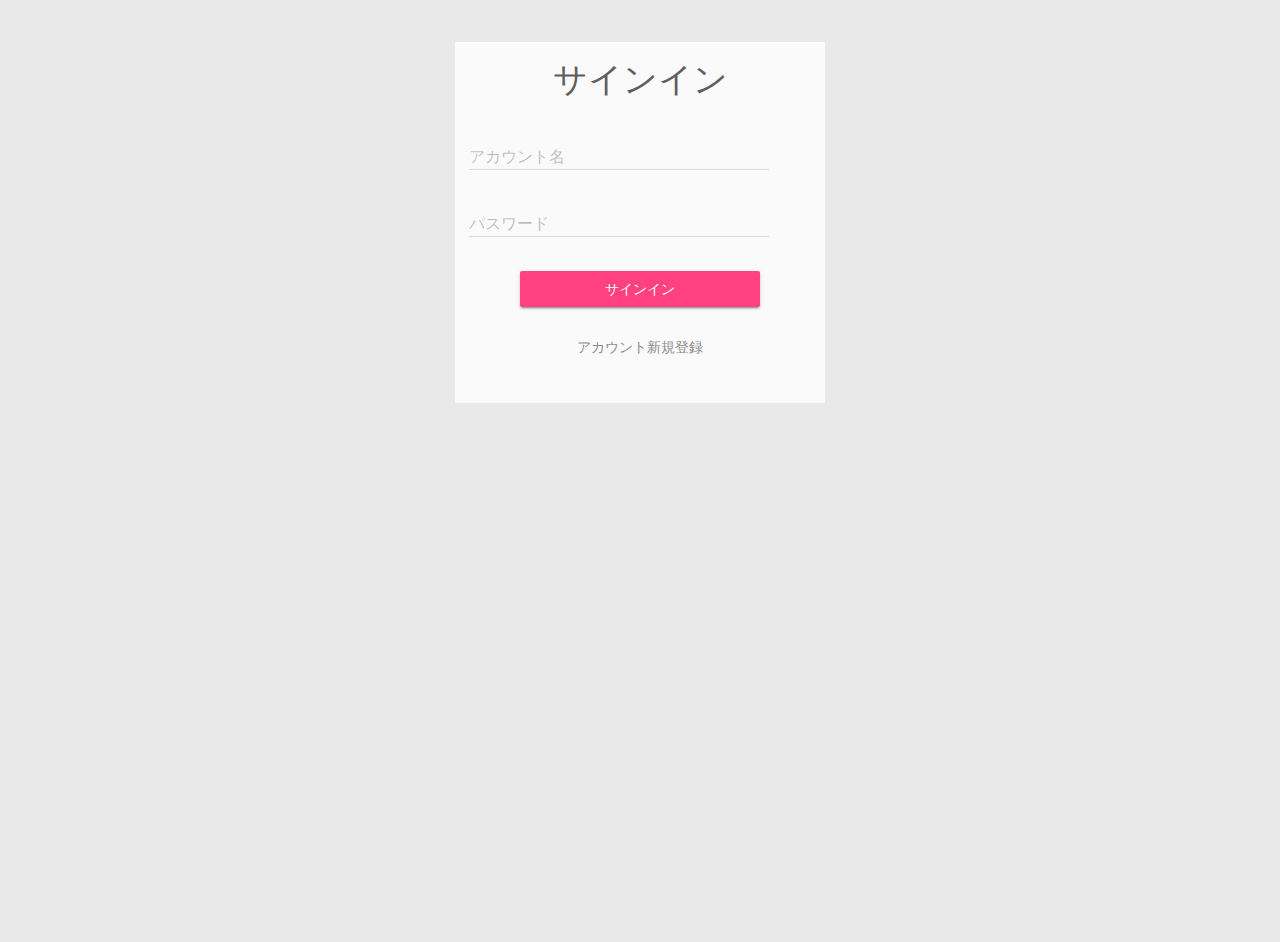
<file: public/index.html>
<!DOCTYPE html>
<html>
<head>
    <meta http-equiv="content-type" charset="utf-8">
    <title>ログイン</title>
    <meta name="viewport"
          content="width=device-width,initial-scale=1.0,minimum-scale=1.0,maximum-scale=1.0,user-scalable=no">
    <link rel="stylesheet" href="css/index.css">
    <link rel="stylesheet" href="mdl/material.min.css">
    <script src="mdl/material.min.js"></script>
    <link rel="stylesheet" href="https://fonts.googleapis.com/icon?family=Material+Icons">
    <script type="text/javascript" src="js/jquery-3.3.1.min.js"></script>
    <script src="js/index.js"></script>
</head>

<body>
<div id="test"></div>
<div class="form-wrapper">
    <h3 style="text-align: center;padding-top: 5%">サインイン</h3>
    <div class="mdl-textfield mdl-js-textfield mdl-textfield--floating-label">
        <input class="mdl-textfield__input" type="text" id="name">
        <label class="mdl-textfield__label" name="email" required="required">アカウント名</label>
    </div>
    <div class="mdl-textfield mdl-js-textfield mdl-textfield--floating-label" style="padding-bottom: 10%">
        <input class="mdl-textfield__input" type="password" id="pass">
        <label class="mdl-textfield__label" name="password" required="required">パスワード</label>
    </div>
    <div style="text-align: center;">
        <button class="mdl-button mdl-js-button mdl-button--raised mdl-button--accent" onclick="login()"
                style="width: 70%;text-align: center">
            サインイン
        </button>
    </div>
    <div class="form-footer">
        <p><a href="sign_up.html">アカウント新規登録</a></p>
    </div>
</div>
</body>
</html>
</file>
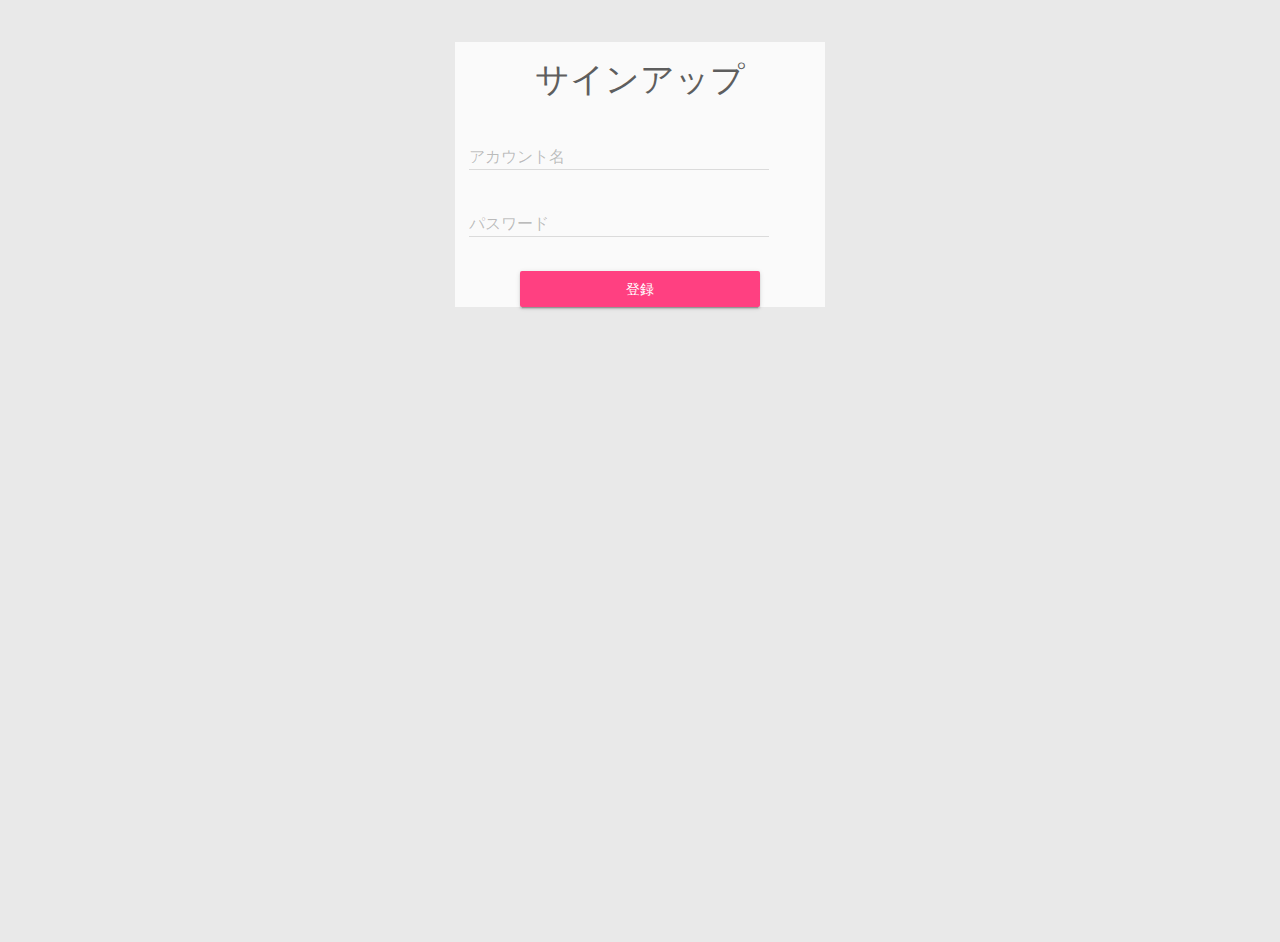
<file: public/sign_up.html>
<!DOCTYPE html>
<html>
  <head>
    <meta http-equiv="content-type" charset="utf-8">
    <title>ユーザ登録</title>
    <meta name="viewport"
          content="width=device-width,initial-scale=1.0,minimum-scale=1.0,maximum-scale=1.0,user-scalable=no">
    <link rel="stylesheet" href="css/index.css">
    <link rel="stylesheet" href="mdl/material.min.css">
    <script src="mdl/material.min.js"></script>
    <link rel="stylesheet" href="https://fonts.googleapis.com/icon?family=Material+Icons">
    <script type="text/javascript" src="js/jquery-3.3.1.min.js"></script>
    <script src="js/sign_up.js"></script>
  </head>
  <body>
    <div class="form-wrapper">
      <h3 style="text-align: center;padding-top: 5%">サインアップ</h3>
    <div class="mdl-textfield mdl-js-textfield mdl-textfield--floating-label">
        <input class="mdl-textfield__input" type="text" id="name">
        <label class="mdl-textfield__label" name="email" required="required">アカウント名</label>
    </div>
    <div class="mdl-textfield mdl-js-textfield mdl-textfield--floating-label" style="padding-bottom: 10%">
        <input class="mdl-textfield__input" type="password" id="pass">
        <label class="mdl-textfield__label" name="password" required="required">パスワード</label>
    </div>
    <div style="text-align: center;">
        <button class="mdl-button mdl-js-button mdl-button--raised mdl-button--accent" onclick="add()"
                style="width: 70%;text-align: center">
            登録
        </button>
    </div>
    </div>
  </body>
</html>
</file>
<file: public/css/index.css>
/* Fonts */
@import url(https://fonts.googleapis.com/css?family=Open+Sans:400);

/* fontawesome */
@import url(http://weloveiconfonts.com/api/?family=fontawesome);
[class*="fontawesome-"]:before {
  font-family: 'FontAwesome', sans-serif;
}

/* Simple Reset */
* { margin: 0; padding: 0; box-sizing: border-box; }

/* body */
body {
  background: #e9e9e9;
  color: #5e5e5e;
  font: 400 87.5%/1.5em 'Open Sans', sans-serif;
}

/* Form Layout */
.form-wrapper {
  background: #fafafa;
  margin: 3em auto;
  padding: 0 1em;
  max-width: 370px;
}

h1 {
  text-align: center;
  padding: 1em 0;
}

form {
  padding: 0 1.5em;
}

.form-item {
  margin-bottom: 0.75em;
  width: 100%;
}

.form-item input {
  background: #fafafa;
  border: none;
  border-bottom: 2px solid #e9e9e9;
  color: #666;
  font-family: 'Open Sans', sans-serif;
  font-size: 1em;
  height: 50px;
  transition: border-color 0.3s;
  width: 100%;
}

.form-item input:focus {
  border-bottom: 2px solid #c0c0c0;
  outline: none;
}

.button-panel {
  margin: 2em 0 0;
  width: 100%;
}

.button-panel .button {
  background: #f16272;
  border: none;
  color: #fff;
  cursor: pointer;
  height: 50px;
  font-family: 'Open Sans', sans-serif;
  font-size: 1.2em;
  letter-spacing: 0.05em;
  text-align: center;
  text-transform: uppercase;
  transition: background 0.3s ease-in-out;
  width: 100%;
}

.button:hover {
  background: #ee3e52;
}

.form-footer {
  font-size: 1em;
  padding: 2em 0;
  text-align: center;
}

.form-footer a {
  color: #8c8c8c;
  text-decoration: none;
  transition: border-color 0.3s;
}

.form-footer a:hover {
  border-bottom: 1px dotted #8c8c8c;
}
</file>
<file: public/mdl/material.min.css>
/**
 * material-design-lite - Material Design Components in CSS, JS and HTML
 * @version v1.3.0
 * @license Apache-2.0
 * @copyright 2015 Google, Inc.
 * @link https://github.com/google/material-design-lite
 */
@charset "UTF-8";html{color:rgba(0,0,0,.87)}::-moz-selection{background:#b3d4fc;text-shadow:none}::selection{background:#b3d4fc;text-shadow:none}hr{display:block;height:1px;border:0;border-top:1px solid #ccc;margin:1em 0;padding:0}audio,canvas,iframe,img,svg,video{vertical-align:middle}fieldset{border:0;margin:0;padding:0}textarea{resize:vertical}.browserupgrade{margin:.2em 0;background:#ccc;color:#000;padding:.2em 0}.hidden{display:none!important}.visuallyhidden{border:0;clip:rect(0 0 0 0);height:1px;margin:-1px;overflow:hidden;padding:0;position:absolute;width:1px}.visuallyhidden.focusable:active,.visuallyhidden.focusable:focus{clip:auto;height:auto;margin:0;overflow:visible;position:static;width:auto}.invisible{visibility:hidden}.clearfix:before,.clearfix:after{content:" ";display:table}.clearfix:after{clear:both}@media print{*,*:before,*:after,*:first-letter{background:transparent!important;color:#000!important;box-shadow:none!important}a,a:visited{text-decoration:underline}a[href]:after{content:" (" attr(href)")"}abbr[title]:after{content:" (" attr(title)")"}a[href^="#"]:after,a[href^="javascript:"]:after{content:""}pre,blockquote{border:1px solid #999;page-break-inside:avoid}thead{display:table-header-group}tr,img{page-break-inside:avoid}img{max-width:100%!important}p,h2,h3{orphans:3;widows:3}h2,h3{page-break-after:avoid}}a,.mdl-accordion,.mdl-button,.mdl-card,.mdl-checkbox,.mdl-dropdown-menu,.mdl-icon-toggle,.mdl-item,.mdl-radio,.mdl-slider,.mdl-switch,.mdl-tabs__tab{-webkit-tap-highlight-color:transparent;-webkit-tap-highlight-color:rgba(255,255,255,0)}html{width:100%;height:100%;-ms-touch-action:manipulation;touch-action:manipulation}body{width:100%;min-height:100%;margin:0}main{display:block}*[hidden]{display:none!important}html,body{font-family:"Helvetica","Arial",sans-serif;font-size:14px;font-weight:400;line-height:20px}h1,h2,h3,h4,h5,h6,p{padding:0}h1 small,h2 small,h3 small,h4 small,h5 small,h6 small{font-family:"Roboto","Helvetica","Arial",sans-serif;font-weight:400;line-height:1.35;letter-spacing:-.02em;opacity:.54;font-size:.6em}h1{font-size:56px;line-height:1.35;letter-spacing:-.02em;margin:24px 0}h1,h2{font-family:"Roboto","Helvetica","Arial",sans-serif;font-weight:400}h2{font-size:45px;line-height:48px}h2,h3{margin:24px 0}h3{font-size:34px;line-height:40px}h3,h4{font-family:"Roboto","Helvetica","Arial",sans-serif;font-weight:400}h4{font-size:24px;line-height:32px;-moz-osx-font-smoothing:grayscale;margin:24px 0 16px}h5{font-size:20px;font-weight:500;line-height:1;letter-spacing:.02em}h5,h6{font-family:"Roboto","Helvetica","Arial",sans-serif;margin:24px 0 16px}h6{font-size:16px;letter-spacing:.04em}h6,p{font-weight:400;line-height:24px}p{font-size:14px;letter-spacing:0;margin:0 0 16px}a{color:#ff4081;font-weight:500}blockquote{font-family:"Roboto","Helvetica","Arial",sans-serif;position:relative;font-size:24px;font-weight:300;font-style:italic;line-height:1.35;letter-spacing:.08em}blockquote:before{position:absolute;left:-.5em;content:'“'}blockquote:after{content:'”';margin-left:-.05em}mark{background-color:#f4ff81}dt{font-weight:700}address{font-size:12px;line-height:1;font-style:normal}address,ul,ol{font-weight:400;letter-spacing:0}ul,ol{font-size:14px;line-height:24px}.mdl-typography--display-4,.mdl-typography--display-4-color-contrast{font-family:"Roboto","Helvetica","Arial",sans-serif;font-size:112px;font-weight:300;line-height:1;letter-spacing:-.04em}.mdl-typography--display-4-color-contrast{opacity:.54}.mdl-typography--display-3,.mdl-typography--display-3-color-contrast{font-family:"Roboto","Helvetica","Arial",sans-serif;font-size:56px;font-weight:400;line-height:1.35;letter-spacing:-.02em}.mdl-typography--display-3-color-contrast{opacity:.54}.mdl-typography--display-2,.mdl-typography--display-2-color-contrast{font-family:"Roboto","Helvetica","Arial",sans-serif;font-size:45px;font-weight:400;line-height:48px}.mdl-typography--display-2-color-contrast{opacity:.54}.mdl-typography--display-1,.mdl-typography--display-1-color-contrast{font-family:"Roboto","Helvetica","Arial",sans-serif;font-size:34px;font-weight:400;line-height:40px}.mdl-typography--display-1-color-contrast{opacity:.54}.mdl-typography--headline,.mdl-typography--headline-color-contrast{font-family:"Roboto","Helvetica","Arial",sans-serif;font-size:24px;font-weight:400;line-height:32px;-moz-osx-font-smoothing:grayscale}.mdl-typography--headline-color-contrast{opacity:.87}.mdl-typography--title,.mdl-typography--title-color-contrast{font-family:"Roboto","Helvetica","Arial",sans-serif;font-size:20px;font-weight:500;line-height:1;letter-spacing:.02em}.mdl-typography--title-color-contrast{opacity:.87}.mdl-typography--subhead,.mdl-typography--subhead-color-contrast{font-family:"Roboto","Helvetica","Arial",sans-serif;font-size:16px;font-weight:400;line-height:24px;letter-spacing:.04em}.mdl-typography--subhead-color-contrast{opacity:.87}.mdl-typography--body-2,.mdl-typography--body-2-color-contrast{font-size:14px;font-weight:700;line-height:24px;letter-spacing:0}.mdl-typography--body-2-color-contrast{opacity:.87}.mdl-typography--body-1,.mdl-typography--body-1-color-contrast{font-size:14px;font-weight:400;line-height:24px;letter-spacing:0}.mdl-typography--body-1-color-contrast{opacity:.87}.mdl-typography--body-2-force-preferred-font,.mdl-typography--body-2-force-preferred-font-color-contrast{font-family:"Roboto","Helvetica","Arial",sans-serif;font-size:14px;font-weight:500;line-height:24px;letter-spacing:0}.mdl-typography--body-2-force-preferred-font-color-contrast{opacity:.87}.mdl-typography--body-1-force-preferred-font,.mdl-typography--body-1-force-preferred-font-color-contrast{font-family:"Roboto","Helvetica","Arial",sans-serif;font-size:14px;font-weight:400;line-height:24px;letter-spacing:0}.mdl-typography--body-1-force-preferred-font-color-contrast{opacity:.87}.mdl-typography--caption,.mdl-typography--caption-force-preferred-font{font-size:12px;font-weight:400;line-height:1;letter-spacing:0}.mdl-typography--caption-force-preferred-font{font-family:"Roboto","Helvetica","Arial",sans-serif}.mdl-typography--caption-color-contrast,.mdl-typography--caption-force-preferred-font-color-contrast{font-size:12px;font-weight:400;line-height:1;letter-spacing:0;opacity:.54}.mdl-typography--caption-force-preferred-font-color-contrast,.mdl-typography--menu{font-family:"Roboto","Helvetica","Arial",sans-serif}.mdl-typography--menu{font-size:14px;font-weight:500;line-height:1;letter-spacing:0}.mdl-typography--menu-color-contrast{opacity:.87}.mdl-typography--menu-color-contrast,.mdl-typography--button,.mdl-typography--button-color-contrast{font-family:"Roboto","Helvetica","Arial",sans-serif;font-size:14px;font-weight:500;line-height:1;letter-spacing:0}.mdl-typography--button,.mdl-typography--button-color-contrast{text-transform:uppercase}.mdl-typography--button-color-contrast{opacity:.87}.mdl-typography--text-left{text-align:left}.mdl-typography--text-right{text-align:right}.mdl-typography--text-center{text-align:center}.mdl-typography--text-justify{text-align:justify}.mdl-typography--text-nowrap{white-space:nowrap}.mdl-typography--text-lowercase{text-transform:lowercase}.mdl-typography--text-uppercase{text-transform:uppercase}.mdl-typography--text-capitalize{text-transform:capitalize}.mdl-typography--font-thin{font-weight:200!important}.mdl-typography--font-light{font-weight:300!important}.mdl-typography--font-regular{font-weight:400!important}.mdl-typography--font-medium{font-weight:500!important}.mdl-typography--font-bold{font-weight:700!important}.mdl-typography--font-black{font-weight:900!important}.material-icons{font-family:'Material Icons';font-weight:400;font-style:normal;font-size:24px;line-height:1;letter-spacing:normal;text-transform:none;display:inline-block;word-wrap:normal;-moz-font-feature-settings:'liga';font-feature-settings:'liga';-webkit-font-feature-settings:'liga';-webkit-font-smoothing:antialiased}.mdl-color-text--red{color:#f44336 !important}.mdl-color--red{background-color:#f44336 !important}.mdl-color-text--red-50{color:#ffebee !important}.mdl-color--red-50{background-color:#ffebee !important}.mdl-color-text--red-100{color:#ffcdd2 !important}.mdl-color--red-100{background-color:#ffcdd2 !important}.mdl-color-text--red-200{color:#ef9a9a !important}.mdl-color--red-200{background-color:#ef9a9a !important}.mdl-color-text--red-300{color:#e57373 !important}.mdl-color--red-300{background-color:#e57373 !important}.mdl-color-text--red-400{color:#ef5350 !important}.mdl-color--red-400{background-color:#ef5350 !important}.mdl-color-text--red-500{color:#f44336 !important}.mdl-color--red-500{background-color:#f44336 !important}.mdl-color-text--red-600{color:#e53935 !important}.mdl-color--red-600{background-color:#e53935 !important}.mdl-color-text--red-700{color:#d32f2f !important}.mdl-color--red-700{background-color:#d32f2f !important}.mdl-color-text--red-800{color:#c62828 !important}.mdl-color--red-800{background-color:#c62828 !important}.mdl-color-text--red-900{color:#b71c1c !important}.mdl-color--red-900{background-color:#b71c1c !important}.mdl-color-text--red-A100{color:#ff8a80 !important}.mdl-color--red-A100{background-color:#ff8a80 !important}.mdl-color-text--red-A200{color:#ff5252 !important}.mdl-color--red-A200{background-color:#ff5252 !important}.mdl-color-text--red-A400{color:#ff1744 !important}.mdl-color--red-A400{background-color:#ff1744 !important}.mdl-color-text--red-A700{color:#d50000 !important}.mdl-color--red-A700{background-color:#d50000 !important}.mdl-color-text--pink{color:#e91e63 !important}.mdl-color--pink{background-color:#e91e63 !important}.mdl-color-text--pink-50{color:#fce4ec !important}.mdl-color--pink-50{background-color:#fce4ec !important}.mdl-color-text--pink-100{color:#f8bbd0 !important}.mdl-color--pink-100{background-color:#f8bbd0 !important}.mdl-color-text--pink-200{color:#f48fb1 !important}.mdl-color--pink-200{background-color:#f48fb1 !important}.mdl-color-text--pink-300{color:#f06292 !important}.mdl-color--pink-300{background-color:#f06292 !important}.mdl-color-text--pink-400{color:#ec407a !important}.mdl-color--pink-400{background-color:#ec407a !important}.mdl-color-text--pink-500{color:#e91e63 !important}.mdl-color--pink-500{background-color:#e91e63 !important}.mdl-color-text--pink-600{color:#d81b60 !important}.mdl-color--pink-600{background-color:#d81b60 !important}.mdl-color-text--pink-700{color:#c2185b !important}.mdl-color--pink-700{background-color:#c2185b !important}.mdl-color-text--pink-800{color:#ad1457 !important}.mdl-color--pink-800{background-color:#ad1457 !important}.mdl-color-text--pink-900{color:#880e4f !important}.mdl-color--pink-900{background-color:#880e4f !important}.mdl-color-text--pink-A100{color:#ff80ab !important}.mdl-color--pink-A100{background-color:#ff80ab !important}.mdl-color-text--pink-A200{color:#ff4081 !important}.mdl-color--pink-A200{background-color:#ff4081 !important}.mdl-color-text--pink-A400{color:#f50057 !important}.mdl-color--pink-A400{background-color:#f50057 !important}.mdl-color-text--pink-A700{color:#c51162 !important}.mdl-color--pink-A700{background-color:#c51162 !important}.mdl-color-text--purple{color:#9c27b0 !important}.mdl-color--purple{background-color:#9c27b0 !important}.mdl-color-text--purple-50{color:#f3e5f5 !important}.mdl-color--purple-50{background-color:#f3e5f5 !important}.mdl-color-text--purple-100{color:#e1bee7 !important}.mdl-color--purple-100{background-color:#e1bee7 !important}.mdl-color-text--purple-200{color:#ce93d8 !important}.mdl-color--purple-200{background-color:#ce93d8 !important}.mdl-color-text--purple-300{color:#ba68c8 !important}.mdl-color--purple-300{background-color:#ba68c8 !important}.mdl-color-text--purple-400{color:#ab47bc !important}.mdl-color--purple-400{background-color:#ab47bc !important}.mdl-color-text--purple-500{color:#9c27b0 !important}.mdl-color--purple-500{background-color:#9c27b0 !important}.mdl-color-text--purple-600{color:#8e24aa !important}.mdl-color--purple-600{background-color:#8e24aa !important}.mdl-color-text--purple-700{color:#7b1fa2 !important}.mdl-color--purple-700{background-color:#7b1fa2 !important}.mdl-color-text--purple-800{color:#6a1b9a !important}.mdl-color--purple-800{background-color:#6a1b9a !important}.mdl-color-text--purple-900{color:#4a148c !important}.mdl-color--purple-900{background-color:#4a148c !important}.mdl-color-text--purple-A100{color:#ea80fc !important}.mdl-color--purple-A100{background-color:#ea80fc !important}.mdl-color-text--purple-A200{color:#e040fb !important}.mdl-color--purple-A200{background-color:#e040fb !important}.mdl-color-text--purple-A400{color:#d500f9 !important}.mdl-color--purple-A400{background-color:#d500f9 !important}.mdl-color-text--purple-A700{color:#a0f !important}.mdl-color--purple-A700{background-color:#a0f !important}.mdl-color-text--deep-purple{color:#673ab7 !important}.mdl-color--deep-purple{background-color:#673ab7 !important}.mdl-color-text--deep-purple-50{color:#ede7f6 !important}.mdl-color--deep-purple-50{background-color:#ede7f6 !important}.mdl-color-text--deep-purple-100{color:#d1c4e9 !important}.mdl-color--deep-purple-100{background-color:#d1c4e9 !important}.mdl-color-text--deep-purple-200{color:#b39ddb !important}.mdl-color--deep-purple-200{background-color:#b39ddb !important}.mdl-color-text--deep-purple-300{color:#9575cd !important}.mdl-color--deep-purple-300{background-color:#9575cd !important}.mdl-color-text--deep-purple-400{color:#7e57c2 !important}.mdl-color--deep-purple-400{background-color:#7e57c2 !important}.mdl-color-text--deep-purple-500{color:#673ab7 !important}.mdl-color--deep-purple-500{background-color:#673ab7 !important}.mdl-color-text--deep-purple-600{color:#5e35b1 !important}.mdl-color--deep-purple-600{background-color:#5e35b1 !important}.mdl-color-text--deep-purple-700{color:#512da8 !important}.mdl-color--deep-purple-700{background-color:#512da8 !important}.mdl-color-text--deep-purple-800{color:#4527a0 !important}.mdl-color--deep-purple-800{background-color:#4527a0 !important}.mdl-color-text--deep-purple-900{color:#311b92 !important}.mdl-color--deep-purple-900{background-color:#311b92 !important}.mdl-color-text--deep-purple-A100{color:#b388ff !important}.mdl-color--deep-purple-A100{background-color:#b388ff !important}.mdl-color-text--deep-purple-A200{color:#7c4dff !important}.mdl-color--deep-purple-A200{background-color:#7c4dff !important}.mdl-color-text--deep-purple-A400{color:#651fff !important}.mdl-color--deep-purple-A400{background-color:#651fff !important}.mdl-color-text--deep-purple-A700{color:#6200ea !important}.mdl-color--deep-purple-A700{background-color:#6200ea !important}.mdl-color-text--indigo{color:#3f51b5 !important}.mdl-color--indigo{background-color:#3f51b5 !important}.mdl-color-text--indigo-50{color:#e8eaf6 !important}.mdl-color--indigo-50{background-color:#e8eaf6 !important}.mdl-color-text--indigo-100{color:#c5cae9 !important}.mdl-color--indigo-100{background-color:#c5cae9 !important}.mdl-color-text--indigo-200{color:#9fa8da !important}.mdl-color--indigo-200{background-color:#9fa8da !important}.mdl-color-text--indigo-300{color:#7986cb !important}.mdl-color--indigo-300{background-color:#7986cb !important}.mdl-color-text--indigo-400{color:#5c6bc0 !important}.mdl-color--indigo-400{background-color:#5c6bc0 !important}.mdl-color-text--indigo-500{color:#3f51b5 !important}.mdl-color--indigo-500{background-color:#3f51b5 !important}.mdl-color-text--indigo-600{color:#3949ab !important}.mdl-color--indigo-600{background-color:#3949ab !important}.mdl-color-text--indigo-700{color:#303f9f !important}.mdl-color--indigo-700{background-color:#303f9f !important}.mdl-color-text--indigo-800{color:#283593 !important}.mdl-color--indigo-800{background-color:#283593 !important}.mdl-color-text--indigo-900{color:#1a237e !important}.mdl-color--indigo-900{background-color:#1a237e !important}.mdl-color-text--indigo-A100{color:#8c9eff !important}.mdl-color--indigo-A100{background-color:#8c9eff !important}.mdl-color-text--indigo-A200{color:#536dfe !important}.mdl-color--indigo-A200{background-color:#536dfe !important}.mdl-color-text--indigo-A400{color:#3d5afe !important}.mdl-color--indigo-A400{background-color:#3d5afe !important}.mdl-color-text--indigo-A700{color:#304ffe !important}.mdl-color--indigo-A700{background-color:#304ffe !important}.mdl-color-text--blue{color:#2196f3 !important}.mdl-color--blue{background-color:#2196f3 !important}.mdl-color-text--blue-50{color:#e3f2fd !important}.mdl-color--blue-50{background-color:#e3f2fd !important}.mdl-color-text--blue-100{color:#bbdefb !important}.mdl-color--blue-100{background-color:#bbdefb !important}.mdl-color-text--blue-200{color:#90caf9 !important}.mdl-color--blue-200{background-color:#90caf9 !important}.mdl-color-text--blue-300{color:#64b5f6 !important}.mdl-color--blue-300{background-color:#64b5f6 !important}.mdl-color-text--blue-400{color:#42a5f5 !important}.mdl-color--blue-400{background-color:#42a5f5 !important}.mdl-color-text--blue-500{color:#2196f3 !important}.mdl-color--blue-500{background-color:#2196f3 !important}.mdl-color-text--blue-600{color:#1e88e5 !important}.mdl-color--blue-600{background-color:#1e88e5 !important}.mdl-color-text--blue-700{color:#1976d2 !important}.mdl-color--blue-700{background-color:#1976d2 !important}.mdl-color-text--blue-800{color:#1565c0 !important}.mdl-color--blue-800{background-color:#1565c0 !important}.mdl-color-text--blue-900{color:#0d47a1 !important}.mdl-color--blue-900{background-color:#0d47a1 !important}.mdl-color-text--blue-A100{color:#82b1ff !important}.mdl-color--blue-A100{background-color:#82b1ff !important}.mdl-color-text--blue-A200{color:#448aff !important}.mdl-color--blue-A200{background-color:#448aff !important}.mdl-color-text--blue-A400{color:#2979ff !important}.mdl-color--blue-A400{background-color:#2979ff !important}.mdl-color-text--blue-A700{color:#2962ff !important}.mdl-color--blue-A700{background-color:#2962ff !important}.mdl-color-text--light-blue{color:#03a9f4 !important}.mdl-color--light-blue{background-color:#03a9f4 !important}.mdl-color-text--light-blue-50{color:#e1f5fe !important}.mdl-color--light-blue-50{background-color:#e1f5fe !important}.mdl-color-text--light-blue-100{color:#b3e5fc !important}.mdl-color--light-blue-100{background-color:#b3e5fc !important}.mdl-color-text--light-blue-200{color:#81d4fa !important}.mdl-color--light-blue-200{background-color:#81d4fa !important}.mdl-color-text--light-blue-300{color:#4fc3f7 !important}.mdl-color--light-blue-300{background-color:#4fc3f7 !important}.mdl-color-text--light-blue-400{color:#29b6f6 !important}.mdl-color--light-blue-400{background-color:#29b6f6 !important}.mdl-color-text--light-blue-500{color:#03a9f4 !important}.mdl-color--light-blue-500{background-color:#03a9f4 !important}.mdl-color-text--light-blue-600{color:#039be5 !important}.mdl-color--light-blue-600{background-color:#039be5 !important}.mdl-color-text--light-blue-700{color:#0288d1 !important}.mdl-color--light-blue-700{background-color:#0288d1 !important}.mdl-color-text--light-blue-800{color:#0277bd !important}.mdl-color--light-blue-800{background-color:#0277bd !important}.mdl-color-text--light-blue-900{color:#01579b !important}.mdl-color--light-blue-900{background-color:#01579b !important}.mdl-color-text--light-blue-A100{color:#80d8ff !important}.mdl-color--light-blue-A100{background-color:#80d8ff !important}.mdl-color-text--light-blue-A200{color:#40c4ff !important}.mdl-color--light-blue-A200{background-color:#40c4ff !important}.mdl-color-text--light-blue-A400{color:#00b0ff !important}.mdl-color--light-blue-A400{background-color:#00b0ff !important}.mdl-color-text--light-blue-A700{color:#0091ea !important}.mdl-color--light-blue-A700{background-color:#0091ea !important}.mdl-color-text--cyan{color:#00bcd4 !important}.mdl-color--cyan{background-color:#00bcd4 !important}.mdl-color-text--cyan-50{color:#e0f7fa !important}.mdl-color--cyan-50{background-color:#e0f7fa !important}.mdl-color-text--cyan-100{color:#b2ebf2 !important}.mdl-color--cyan-100{background-color:#b2ebf2 !important}.mdl-color-text--cyan-200{color:#80deea !important}.mdl-color--cyan-200{background-color:#80deea !important}.mdl-color-text--cyan-300{color:#4dd0e1 !important}.mdl-color--cyan-300{background-color:#4dd0e1 !important}.mdl-color-text--cyan-400{color:#26c6da !important}.mdl-color--cyan-400{background-color:#26c6da !important}.mdl-color-text--cyan-500{color:#00bcd4 !important}.mdl-color--cyan-500{background-color:#00bcd4 !important}.mdl-color-text--cyan-600{color:#00acc1 !important}.mdl-color--cyan-600{background-color:#00acc1 !important}.mdl-color-text--cyan-700{color:#0097a7 !important}.mdl-color--cyan-700{background-color:#0097a7 !important}.mdl-color-text--cyan-800{color:#00838f !important}.mdl-color--cyan-800{background-color:#00838f !important}.mdl-color-text--cyan-900{color:#006064 !important}.mdl-color--cyan-900{background-color:#006064 !important}.mdl-color-text--cyan-A100{color:#84ffff !important}.mdl-color--cyan-A100{background-color:#84ffff !important}.mdl-color-text--cyan-A200{color:#18ffff !important}.mdl-color--cyan-A200{background-color:#18ffff !important}.mdl-color-text--cyan-A400{color:#00e5ff !important}.mdl-color--cyan-A400{background-color:#00e5ff !important}.mdl-color-text--cyan-A700{color:#00b8d4 !important}.mdl-color--cyan-A700{background-color:#00b8d4 !important}.mdl-color-text--teal{color:#009688 !important}.mdl-color--teal{background-color:#009688 !important}.mdl-color-text--teal-50{color:#e0f2f1 !important}.mdl-color--teal-50{background-color:#e0f2f1 !important}.mdl-color-text--teal-100{color:#b2dfdb !important}.mdl-color--teal-100{background-color:#b2dfdb !important}.mdl-color-text--teal-200{color:#80cbc4 !important}.mdl-color--teal-200{background-color:#80cbc4 !important}.mdl-color-text--teal-300{color:#4db6ac !important}.mdl-color--teal-300{background-color:#4db6ac !important}.mdl-color-text--teal-400{color:#26a69a !important}.mdl-color--teal-400{background-color:#26a69a !important}.mdl-color-text--teal-500{color:#009688 !important}.mdl-color--teal-500{background-color:#009688 !important}.mdl-color-text--teal-600{color:#00897b !important}.mdl-color--teal-600{background-color:#00897b !important}.mdl-color-text--teal-700{color:#00796b !important}.mdl-color--teal-700{background-color:#00796b !important}.mdl-color-text--teal-800{color:#00695c !important}.mdl-color--teal-800{background-color:#00695c !important}.mdl-color-text--teal-900{color:#004d40 !important}.mdl-color--teal-900{background-color:#004d40 !important}.mdl-color-text--teal-A100{color:#a7ffeb !important}.mdl-color--teal-A100{background-color:#a7ffeb !important}.mdl-color-text--teal-A200{color:#64ffda !important}.mdl-color--teal-A200{background-color:#64ffda !important}.mdl-color-text--teal-A400{color:#1de9b6 !important}.mdl-color--teal-A400{background-color:#1de9b6 !important}.mdl-color-text--teal-A700{color:#00bfa5 !important}.mdl-color--teal-A700{background-color:#00bfa5 !important}.mdl-color-text--green{color:#4caf50 !important}.mdl-color--green{background-color:#4caf50 !important}.mdl-color-text--green-50{color:#e8f5e9 !important}.mdl-color--green-50{background-color:#e8f5e9 !important}.mdl-color-text--green-100{color:#c8e6c9 !important}.mdl-color--green-100{background-color:#c8e6c9 !important}.mdl-color-text--green-200{color:#a5d6a7 !important}.mdl-color--green-200{background-color:#a5d6a7 !important}.mdl-color-text--green-300{color:#81c784 !important}.mdl-color--green-300{background-color:#81c784 !important}.mdl-color-text--green-400{color:#66bb6a !important}.mdl-color--green-400{background-color:#66bb6a !important}.mdl-color-text--green-500{color:#4caf50 !important}.mdl-color--green-500{background-color:#4caf50 !important}.mdl-color-text--green-600{color:#43a047 !important}.mdl-color--green-600{background-color:#43a047 !important}.mdl-color-text--green-700{color:#388e3c !important}.mdl-color--green-700{background-color:#388e3c !important}.mdl-color-text--green-800{color:#2e7d32 !important}.mdl-color--green-800{background-color:#2e7d32 !important}.mdl-color-text--green-900{color:#1b5e20 !important}.mdl-color--green-900{background-color:#1b5e20 !important}.mdl-color-text--green-A100{color:#b9f6ca !important}.mdl-color--green-A100{background-color:#b9f6ca !important}.mdl-color-text--green-A200{color:#69f0ae !important}.mdl-color--green-A200{background-color:#69f0ae !important}.mdl-color-text--green-A400{color:#00e676 !important}.mdl-color--green-A400{background-color:#00e676 !important}.mdl-color-text--green-A700{color:#00c853 !important}.mdl-color--green-A700{background-color:#00c853 !important}.mdl-color-text--light-green{color:#8bc34a !important}.mdl-color--light-green{background-color:#8bc34a !important}.mdl-color-text--light-green-50{color:#f1f8e9 !important}.mdl-color--light-green-50{background-color:#f1f8e9 !important}.mdl-color-text--light-green-100{color:#dcedc8 !important}.mdl-color--light-green-100{background-color:#dcedc8 !important}.mdl-color-text--light-green-200{color:#c5e1a5 !important}.mdl-color--light-green-200{background-color:#c5e1a5 !important}.mdl-color-text--light-green-300{color:#aed581 !important}.mdl-color--light-green-300{background-color:#aed581 !important}.mdl-color-text--light-green-400{color:#9ccc65 !important}.mdl-color--light-green-400{background-color:#9ccc65 !important}.mdl-color-text--light-green-500{color:#8bc34a !important}.mdl-color--light-green-500{background-color:#8bc34a !important}.mdl-color-text--light-green-600{color:#7cb342 !important}.mdl-color--light-green-600{background-color:#7cb342 !important}.mdl-color-text--light-green-700{color:#689f38 !important}.mdl-color--light-green-700{background-color:#689f38 !important}.mdl-color-text--light-green-800{color:#558b2f !important}.mdl-color--light-green-800{background-color:#558b2f !important}.mdl-color-text--light-green-900{color:#33691e !important}.mdl-color--light-green-900{background-color:#33691e !important}.mdl-color-text--light-green-A100{color:#ccff90 !important}.mdl-color--light-green-A100{background-color:#ccff90 !important}.mdl-color-text--light-green-A200{color:#b2ff59 !important}.mdl-color--light-green-A200{background-color:#b2ff59 !important}.mdl-color-text--light-green-A400{color:#76ff03 !important}.mdl-color--light-green-A400{background-color:#76ff03 !important}.mdl-color-text--light-green-A700{color:#64dd17 !important}.mdl-color--light-green-A700{background-color:#64dd17 !important}.mdl-color-text--lime{color:#cddc39 !important}.mdl-color--lime{background-color:#cddc39 !important}.mdl-color-text--lime-50{color:#f9fbe7 !important}.mdl-color--lime-50{background-color:#f9fbe7 !important}.mdl-color-text--lime-100{color:#f0f4c3 !important}.mdl-color--lime-100{background-color:#f0f4c3 !important}.mdl-color-text--lime-200{color:#e6ee9c !important}.mdl-color--lime-200{background-color:#e6ee9c !important}.mdl-color-text--lime-300{color:#dce775 !important}.mdl-color--lime-300{background-color:#dce775 !important}.mdl-color-text--lime-400{color:#d4e157 !important}.mdl-color--lime-400{background-color:#d4e157 !important}.mdl-color-text--lime-500{color:#cddc39 !important}.mdl-color--lime-500{background-color:#cddc39 !important}.mdl-color-text--lime-600{color:#c0ca33 !important}.mdl-color--lime-600{background-color:#c0ca33 !important}.mdl-color-text--lime-700{color:#afb42b !important}.mdl-color--lime-700{background-color:#afb42b !important}.mdl-color-text--lime-800{color:#9e9d24 !important}.mdl-color--lime-800{background-color:#9e9d24 !important}.mdl-color-text--lime-900{color:#827717 !important}.mdl-color--lime-900{background-color:#827717 !important}.mdl-color-text--lime-A100{color:#f4ff81 !important}.mdl-color--lime-A100{background-color:#f4ff81 !important}.mdl-color-text--lime-A200{color:#eeff41 !important}.mdl-color--lime-A200{background-color:#eeff41 !important}.mdl-color-text--lime-A400{color:#c6ff00 !important}.mdl-color--lime-A400{background-color:#c6ff00 !important}.mdl-color-text--lime-A700{color:#aeea00 !important}.mdl-color--lime-A700{background-color:#aeea00 !important}.mdl-color-text--yellow{color:#ffeb3b !important}.mdl-color--yellow{background-color:#ffeb3b !important}.mdl-color-text--yellow-50{color:#fffde7 !important}.mdl-color--yellow-50{background-color:#fffde7 !important}.mdl-color-text--yellow-100{color:#fff9c4 !important}.mdl-color--yellow-100{background-color:#fff9c4 !important}.mdl-color-text--yellow-200{color:#fff59d !important}.mdl-color--yellow-200{background-color:#fff59d !important}.mdl-color-text--yellow-300{color:#fff176 !important}.mdl-color--yellow-300{background-color:#fff176 !important}.mdl-color-text--yellow-400{color:#ffee58 !important}.mdl-color--yellow-400{background-color:#ffee58 !important}.mdl-color-text--yellow-500{color:#ffeb3b !important}.mdl-color--yellow-500{background-color:#ffeb3b !important}.mdl-color-text--yellow-600{color:#fdd835 !important}.mdl-color--yellow-600{background-color:#fdd835 !important}.mdl-color-text--yellow-700{color:#fbc02d !important}.mdl-color--yellow-700{background-color:#fbc02d !important}.mdl-color-text--yellow-800{color:#f9a825 !important}.mdl-color--yellow-800{background-color:#f9a825 !important}.mdl-color-text--yellow-900{color:#f57f17 !important}.mdl-color--yellow-900{background-color:#f57f17 !important}.mdl-color-text--yellow-A100{color:#ffff8d !important}.mdl-color--yellow-A100{background-color:#ffff8d !important}.mdl-color-text--yellow-A200{color:#ff0 !important}.mdl-color--yellow-A200{background-color:#ff0 !important}.mdl-color-text--yellow-A400{color:#ffea00 !important}.mdl-color--yellow-A400{background-color:#ffea00 !important}.mdl-color-text--yellow-A700{color:#ffd600 !important}.mdl-color--yellow-A700{background-color:#ffd600 !important}.mdl-color-text--amber{color:#ffc107 !important}.mdl-color--amber{background-color:#ffc107 !important}.mdl-color-text--amber-50{color:#fff8e1 !important}.mdl-color--amber-50{background-color:#fff8e1 !important}.mdl-color-text--amber-100{color:#ffecb3 !important}.mdl-color--amber-100{background-color:#ffecb3 !important}.mdl-color-text--amber-200{color:#ffe082 !important}.mdl-color--amber-200{background-color:#ffe082 !important}.mdl-color-text--amber-300{color:#ffd54f !important}.mdl-color--amber-300{background-color:#ffd54f !important}.mdl-color-text--amber-400{color:#ffca28 !important}.mdl-color--amber-400{background-color:#ffca28 !important}.mdl-color-text--amber-500{color:#ffc107 !important}.mdl-color--amber-500{background-color:#ffc107 !important}.mdl-color-text--amber-600{color:#ffb300 !important}.mdl-color--amber-600{background-color:#ffb300 !important}.mdl-color-text--amber-700{color:#ffa000 !important}.mdl-color--amber-700{background-color:#ffa000 !important}.mdl-color-text--amber-800{color:#ff8f00 !important}.mdl-color--amber-800{background-color:#ff8f00 !important}.mdl-color-text--amber-900{color:#ff6f00 !important}.mdl-color--amber-900{background-color:#ff6f00 !important}.mdl-color-text--amber-A100{color:#ffe57f !important}.mdl-color--amber-A100{background-color:#ffe57f !important}.mdl-color-text--amber-A200{color:#ffd740 !important}.mdl-color--amber-A200{background-color:#ffd740 !important}.mdl-color-text--amber-A400{color:#ffc400 !important}.mdl-color--amber-A400{background-color:#ffc400 !important}.mdl-color-text--amber-A700{color:#ffab00 !important}.mdl-color--amber-A700{background-color:#ffab00 !important}.mdl-color-text--orange{color:#ff9800 !important}.mdl-color--orange{background-color:#ff9800 !important}.mdl-color-text--orange-50{color:#fff3e0 !important}.mdl-color--orange-50{background-color:#fff3e0 !important}.mdl-color-text--orange-100{color:#ffe0b2 !important}.mdl-color--orange-100{background-color:#ffe0b2 !important}.mdl-color-text--orange-200{color:#ffcc80 !important}.mdl-color--orange-200{background-color:#ffcc80 !important}.mdl-color-text--orange-300{color:#ffb74d !important}.mdl-color--orange-300{background-color:#ffb74d !important}.mdl-color-text--orange-400{color:#ffa726 !important}.mdl-color--orange-400{background-color:#ffa726 !important}.mdl-color-text--orange-500{color:#ff9800 !important}.mdl-color--orange-500{background-color:#ff9800 !important}.mdl-color-text--orange-600{color:#fb8c00 !important}.mdl-color--orange-600{background-color:#fb8c00 !important}.mdl-color-text--orange-700{color:#f57c00 !important}.mdl-color--orange-700{background-color:#f57c00 !important}.mdl-color-text--orange-800{color:#ef6c00 !important}.mdl-color--orange-800{background-color:#ef6c00 !important}.mdl-color-text--orange-900{color:#e65100 !important}.mdl-color--orange-900{background-color:#e65100 !important}.mdl-color-text--orange-A100{color:#ffd180 !important}.mdl-color--orange-A100{background-color:#ffd180 !important}.mdl-color-text--orange-A200{color:#ffab40 !important}.mdl-color--orange-A200{background-color:#ffab40 !important}.mdl-color-text--orange-A400{color:#ff9100 !important}.mdl-color--orange-A400{background-color:#ff9100 !important}.mdl-color-text--orange-A700{color:#ff6d00 !important}.mdl-color--orange-A700{background-color:#ff6d00 !important}.mdl-color-text--deep-orange{color:#ff5722 !important}.mdl-color--deep-orange{background-color:#ff5722 !important}.mdl-color-text--deep-orange-50{color:#fbe9e7 !important}.mdl-color--deep-orange-50{background-color:#fbe9e7 !important}.mdl-color-text--deep-orange-100{color:#ffccbc !important}.mdl-color--deep-orange-100{background-color:#ffccbc !important}.mdl-color-text--deep-orange-200{color:#ffab91 !important}.mdl-color--deep-orange-200{background-color:#ffab91 !important}.mdl-color-text--deep-orange-300{color:#ff8a65 !important}.mdl-color--deep-orange-300{background-color:#ff8a65 !important}.mdl-color-text--deep-orange-400{color:#ff7043 !important}.mdl-color--deep-orange-400{background-color:#ff7043 !important}.mdl-color-text--deep-orange-500{color:#ff5722 !important}.mdl-color--deep-orange-500{background-color:#ff5722 !important}.mdl-color-text--deep-orange-600{color:#f4511e !important}.mdl-color--deep-orange-600{background-color:#f4511e !important}.mdl-color-text--deep-orange-700{color:#e64a19 !important}.mdl-color--deep-orange-700{background-color:#e64a19 !important}.mdl-color-text--deep-orange-800{color:#d84315 !important}.mdl-color--deep-orange-800{background-color:#d84315 !important}.mdl-color-text--deep-orange-900{color:#bf360c !important}.mdl-color--deep-orange-900{background-color:#bf360c !important}.mdl-color-text--deep-orange-A100{color:#ff9e80 !important}.mdl-color--deep-orange-A100{background-color:#ff9e80 !important}.mdl-color-text--deep-orange-A200{color:#ff6e40 !important}.mdl-color--deep-orange-A200{background-color:#ff6e40 !important}.mdl-color-text--deep-orange-A400{color:#ff3d00 !important}.mdl-color--deep-orange-A400{background-color:#ff3d00 !important}.mdl-color-text--deep-orange-A700{color:#dd2c00 !important}.mdl-color--deep-orange-A700{background-color:#dd2c00 !important}.mdl-color-text--brown{color:#795548 !important}.mdl-color--brown{background-color:#795548 !important}.mdl-color-text--brown-50{color:#efebe9 !important}.mdl-color--brown-50{background-color:#efebe9 !important}.mdl-color-text--brown-100{color:#d7ccc8 !important}.mdl-color--brown-100{background-color:#d7ccc8 !important}.mdl-color-text--brown-200{color:#bcaaa4 !important}.mdl-color--brown-200{background-color:#bcaaa4 !important}.mdl-color-text--brown-300{color:#a1887f !important}.mdl-color--brown-300{background-color:#a1887f !important}.mdl-color-text--brown-400{color:#8d6e63 !important}.mdl-color--brown-400{background-color:#8d6e63 !important}.mdl-color-text--brown-500{color:#795548 !important}.mdl-color--brown-500{background-color:#795548 !important}.mdl-color-text--brown-600{color:#6d4c41 !important}.mdl-color--brown-600{background-color:#6d4c41 !important}.mdl-color-text--brown-700{color:#5d4037 !important}.mdl-color--brown-700{background-color:#5d4037 !important}.mdl-color-text--brown-800{color:#4e342e !important}.mdl-color--brown-800{background-color:#4e342e !important}.mdl-color-text--brown-900{color:#3e2723 !important}.mdl-color--brown-900{background-color:#3e2723 !important}.mdl-color-text--grey{color:#9e9e9e !important}.mdl-color--grey{background-color:#9e9e9e !important}.mdl-color-text--grey-50{color:#fafafa !important}.mdl-color--grey-50{background-color:#fafafa !important}.mdl-color-text--grey-100{color:#f5f5f5 !important}.mdl-color--grey-100{background-color:#f5f5f5 !important}.mdl-color-text--grey-200{color:#eee !important}.mdl-color--grey-200{background-color:#eee !important}.mdl-color-text--grey-300{color:#e0e0e0 !important}.mdl-color--grey-300{background-color:#e0e0e0 !important}.mdl-color-text--grey-400{color:#bdbdbd !important}.mdl-color--grey-400{background-color:#bdbdbd !important}.mdl-color-text--grey-500{color:#9e9e9e !important}.mdl-color--grey-500{background-color:#9e9e9e !important}.mdl-color-text--grey-600{color:#757575 !important}.mdl-color--grey-600{background-color:#757575 !important}.mdl-color-text--grey-700{color:#616161 !important}.mdl-color--grey-700{background-color:#616161 !important}.mdl-color-text--grey-800{color:#424242 !important}.mdl-color--grey-800{background-color:#424242 !important}.mdl-color-text--grey-900{color:#212121 !important}.mdl-color--grey-900{background-color:#212121 !important}.mdl-color-text--blue-grey{color:#607d8b !important}.mdl-color--blue-grey{background-color:#607d8b !important}.mdl-color-text--blue-grey-50{color:#eceff1 !important}.mdl-color--blue-grey-50{background-color:#eceff1 !important}.mdl-color-text--blue-grey-100{color:#cfd8dc !important}.mdl-color--blue-grey-100{background-color:#cfd8dc !important}.mdl-color-text--blue-grey-200{color:#b0bec5 !important}.mdl-color--blue-grey-200{background-color:#b0bec5 !important}.mdl-color-text--blue-grey-300{color:#90a4ae !important}.mdl-color--blue-grey-300{background-color:#90a4ae !important}.mdl-color-text--blue-grey-400{color:#78909c !important}.mdl-color--blue-grey-400{background-color:#78909c !important}.mdl-color-text--blue-grey-500{color:#607d8b !important}.mdl-color--blue-grey-500{background-color:#607d8b !important}.mdl-color-text--blue-grey-600{color:#546e7a !important}.mdl-color--blue-grey-600{background-color:#546e7a !important}.mdl-color-text--blue-grey-700{color:#455a64 !important}.mdl-color--blue-grey-700{background-color:#455a64 !important}.mdl-color-text--blue-grey-800{color:#37474f !important}.mdl-color--blue-grey-800{background-color:#37474f !important}.mdl-color-text--blue-grey-900{color:#263238 !important}.mdl-color--blue-grey-900{background-color:#263238 !important}.mdl-color--black{background-color:#000 !important}.mdl-color-text--black{color:#000 !important}.mdl-color--white{background-color:#fff !important}.mdl-color-text--white{color:#fff !important}.mdl-color--primary{background-color:#3f51b5 !important}.mdl-color--primary-contrast{background-color:#fff !important}.mdl-color--primary-dark{background-color:#303f9f !important}.mdl-color--accent{background-color:#ff4081 !important}.mdl-color--accent-contrast{background-color:#fff !important}.mdl-color-text--primary{color:#3f51b5 !important}.mdl-color-text--primary-contrast{color:#fff !important}.mdl-color-text--primary-dark{color:#303f9f !important}.mdl-color-text--accent{color:#ff4081 !important}.mdl-color-text--accent-contrast{color:#fff !important}.mdl-ripple{background:#000;border-radius:50%;height:50px;left:0;opacity:0;pointer-events:none;position:absolute;top:0;-webkit-transform:translate(-50%,-50%);transform:translate(-50%,-50%);width:50px;overflow:hidden}.mdl-ripple.is-animating{transition:transform .3s cubic-bezier(0,0,.2,1),width .3s cubic-bezier(0,0,.2,1),height .3s cubic-bezier(0,0,.2,1),opacity .6s cubic-bezier(0,0,.2,1);transition:transform .3s cubic-bezier(0,0,.2,1),width .3s cubic-bezier(0,0,.2,1),height .3s cubic-bezier(0,0,.2,1),opacity .6s cubic-bezier(0,0,.2,1),-webkit-transform .3s cubic-bezier(0,0,.2,1)}.mdl-ripple.is-visible{opacity:.3}.mdl-animation--default,.mdl-animation--fast-out-slow-in{transition-timing-function:cubic-bezier(.4,0,.2,1)}.mdl-animation--linear-out-slow-in{transition-timing-function:cubic-bezier(0,0,.2,1)}.mdl-animation--fast-out-linear-in{transition-timing-function:cubic-bezier(.4,0,1,1)}.mdl-badge{position:relative;white-space:nowrap;margin-right:24px}.mdl-badge:not([data-badge]){margin-right:auto}.mdl-badge[data-badge]:after{content:attr(data-badge);display:-webkit-flex;display:-ms-flexbox;display:flex;-webkit-flex-direction:row;-ms-flex-direction:row;flex-direction:row;-webkit-flex-wrap:wrap;-ms-flex-wrap:wrap;flex-wrap:wrap;-webkit-justify-content:center;-ms-flex-pack:center;justify-content:center;-webkit-align-content:center;-ms-flex-line-pack:center;align-content:center;-webkit-align-items:center;-ms-flex-align:center;align-items:center;position:absolute;top:-11px;right:-24px;font-family:"Roboto","Helvetica","Arial",sans-serif;font-weight:600;font-size:12px;width:22px;height:22px;border-radius:50%;background:#ff4081;color:#fff}.mdl-button .mdl-badge[data-badge]:after{top:-10px;right:-5px}.mdl-badge.mdl-badge--no-background[data-badge]:after{color:#ff4081;background:rgba(255,255,255,.2);box-shadow:0 0 1px gray}.mdl-badge.mdl-badge--overlap{margin-right:10px}.mdl-badge.mdl-badge--overlap:after{right:-10px}.mdl-button{background:0 0;border:none;border-radius:2px;color:#000;position:relative;height:36px;margin:0;min-width:64px;padding:0 16px;display:inline-block;font-family:"Roboto","Helvetica","Arial",sans-serif;font-size:14px;font-weight:500;text-transform:uppercase;letter-spacing:0;overflow:hidden;will-change:box-shadow;transition:box-shadow .2s cubic-bezier(.4,0,1,1),background-color .2s cubic-bezier(.4,0,.2,1),color .2s cubic-bezier(.4,0,.2,1);outline:none;cursor:pointer;text-decoration:none;text-align:center;line-height:36px;vertical-align:middle}.mdl-button::-moz-focus-inner{border:0}.mdl-button:hover{background-color:rgba(158,158,158,.2)}.mdl-button:focus:not(:active){background-color:rgba(0,0,0,.12)}.mdl-button:active{background-color:rgba(158,158,158,.4)}.mdl-button.mdl-button--colored{color:#3f51b5}.mdl-button.mdl-button--colored:focus:not(:active){background-color:rgba(0,0,0,.12)}input.mdl-button[type="submit"]{-webkit-appearance:none}.mdl-button--raised{background:rgba(158,158,158,.2);box-shadow:0 2px 2px 0 rgba(0,0,0,.14),0 3px 1px -2px rgba(0,0,0,.2),0 1px 5px 0 rgba(0,0,0,.12)}.mdl-button--raised:active{box-shadow:0 4px 5px 0 rgba(0,0,0,.14),0 1px 10px 0 rgba(0,0,0,.12),0 2px 4px -1px rgba(0,0,0,.2);background-color:rgba(158,158,158,.4)}.mdl-button--raised:focus:not(:active){box-shadow:0 0 8px rgba(0,0,0,.18),0 8px 16px rgba(0,0,0,.36);background-color:rgba(158,158,158,.4)}.mdl-button--raised.mdl-button--colored{background:#3f51b5;color:#fff}.mdl-button--raised.mdl-button--colored:hover{background-color:#3f51b5}.mdl-button--raised.mdl-button--colored:active{background-color:#3f51b5}.mdl-button--raised.mdl-button--colored:focus:not(:active){background-color:#3f51b5}.mdl-button--raised.mdl-button--colored .mdl-ripple{background:#fff}.mdl-button--fab{border-radius:50%;font-size:24px;height:56px;margin:auto;min-width:56px;width:56px;padding:0;overflow:hidden;background:rgba(158,158,158,.2);box-shadow:0 1px 1.5px 0 rgba(0,0,0,.12),0 1px 1px 0 rgba(0,0,0,.24);position:relative;line-height:normal}.mdl-button--fab .material-icons{position:absolute;top:50%;left:50%;-webkit-transform:translate(-12px,-12px);transform:translate(-12px,-12px);line-height:24px;width:24px}.mdl-button--fab.mdl-button--mini-fab{height:40px;min-width:40px;width:40px}.mdl-button--fab .mdl-button__ripple-container{border-radius:50%;-webkit-mask-image:-webkit-radial-gradient(circle,#fff,#000)}.mdl-button--fab:active{box-shadow:0 4px 5px 0 rgba(0,0,0,.14),0 1px 10px 0 rgba(0,0,0,.12),0 2px 4px -1px rgba(0,0,0,.2);background-color:rgba(158,158,158,.4)}.mdl-button--fab:focus:not(:active){box-shadow:0 0 8px rgba(0,0,0,.18),0 8px 16px rgba(0,0,0,.36);background-color:rgba(158,158,158,.4)}.mdl-button--fab.mdl-button--colored{background:#ff4081;color:#fff}.mdl-button--fab.mdl-button--colored:hover{background-color:#ff4081}.mdl-button--fab.mdl-button--colored:focus:not(:active){background-color:#ff4081}.mdl-button--fab.mdl-button--colored:active{background-color:#ff4081}.mdl-button--fab.mdl-button--colored .mdl-ripple{background:#fff}.mdl-button--icon{border-radius:50%;font-size:24px;height:32px;margin-left:0;margin-right:0;min-width:32px;width:32px;padding:0;overflow:hidden;color:inherit;line-height:normal}.mdl-button--icon .material-icons{position:absolute;top:50%;left:50%;-webkit-transform:translate(-12px,-12px);transform:translate(-12px,-12px);line-height:24px;width:24px}.mdl-button--icon.mdl-button--mini-icon{height:24px;min-width:24px;width:24px}.mdl-button--icon.mdl-button--mini-icon .material-icons{top:0;left:0}.mdl-button--icon .mdl-button__ripple-container{border-radius:50%;-webkit-mask-image:-webkit-radial-gradient(circle,#fff,#000)}.mdl-button__ripple-container{display:block;height:100%;left:0;position:absolute;top:0;width:100%;z-index:0;overflow:hidden}.mdl-button[disabled] .mdl-button__ripple-container .mdl-ripple,.mdl-button.mdl-button--disabled .mdl-button__ripple-container .mdl-ripple{background-color:transparent}.mdl-button--primary.mdl-button--primary{color:#3f51b5}.mdl-button--primary.mdl-button--primary .mdl-ripple{background:#fff}.mdl-button--primary.mdl-button--primary.mdl-button--raised,.mdl-button--primary.mdl-button--primary.mdl-button--fab{color:#fff;background-color:#3f51b5}.mdl-button--accent.mdl-button--accent{color:#ff4081}.mdl-button--accent.mdl-button--accent .mdl-ripple{background:#fff}.mdl-button--accent.mdl-button--accent.mdl-button--raised,.mdl-button--accent.mdl-button--accent.mdl-button--fab{color:#fff;background-color:#ff4081}.mdl-button[disabled][disabled],.mdl-button.mdl-button--disabled.mdl-button--disabled{color:rgba(0,0,0,.26);cursor:default;background-color:transparent}.mdl-button--fab[disabled][disabled],.mdl-button--fab.mdl-button--disabled.mdl-button--disabled{background-color:rgba(0,0,0,.12);color:rgba(0,0,0,.26)}.mdl-button--raised[disabled][disabled],.mdl-button--raised.mdl-button--disabled.mdl-button--disabled{background-color:rgba(0,0,0,.12);color:rgba(0,0,0,.26);box-shadow:none}.mdl-button--colored[disabled][disabled],.mdl-button--colored.mdl-button--disabled.mdl-button--disabled{color:rgba(0,0,0,.26)}.mdl-button .material-icons{vertical-align:middle}.mdl-card{display:-webkit-flex;display:-ms-flexbox;display:flex;-webkit-flex-direction:column;-ms-flex-direction:column;flex-direction:column;font-size:16px;font-weight:400;min-height:200px;overflow:hidden;width:330px;z-index:1;position:relative;background:#fff;border-radius:2px;box-sizing:border-box}.mdl-card__media{background-color:#ff4081;background-repeat:repeat;background-position:50% 50%;background-size:cover;background-origin:padding-box;background-attachment:scroll;box-sizing:border-box}.mdl-card__title{-webkit-align-items:center;-ms-flex-align:center;align-items:center;color:#000;display:block;display:-webkit-flex;display:-ms-flexbox;display:flex;-webkit-justify-content:stretch;-ms-flex-pack:stretch;justify-content:stretch;line-height:normal;padding:16px;-webkit-perspective-origin:165px 56px;perspective-origin:165px 56px;-webkit-transform-origin:165px 56px;transform-origin:165px 56px;box-sizing:border-box}.mdl-card__title.mdl-card--border{border-bottom:1px solid rgba(0,0,0,.1)}.mdl-card__title-text{-webkit-align-self:flex-end;-ms-flex-item-align:end;align-self:flex-end;color:inherit;display:block;display:-webkit-flex;display:-ms-flexbox;display:flex;font-size:24px;font-weight:300;line-height:normal;overflow:hidden;-webkit-transform-origin:149px 48px;transform-origin:149px 48px;margin:0}.mdl-card__subtitle-text{font-size:14px;color:rgba(0,0,0,.54);margin:0}.mdl-card__supporting-text{color:rgba(0,0,0,.54);font-size:1rem;line-height:18px;overflow:hidden;padding:16px;width:90%}.mdl-card__supporting-text.mdl-card--border{border-bottom:1px solid rgba(0,0,0,.1)}.mdl-card__actions{font-size:16px;line-height:normal;width:100%;background-color:transparent;padding:8px;box-sizing:border-box}.mdl-card__actions.mdl-card--border{border-top:1px solid rgba(0,0,0,.1)}.mdl-card--expand{-webkit-flex-grow:1;-ms-flex-positive:1;flex-grow:1}.mdl-card__menu{position:absolute;right:16px;top:16px}.mdl-checkbox{position:relative;z-index:1;vertical-align:middle;display:inline-block;box-sizing:border-box;width:100%;height:24px;margin:0;padding:0}.mdl-checkbox.is-upgraded{padding-left:24px}.mdl-checkbox__input{line-height:24px}.mdl-checkbox.is-upgraded .mdl-checkbox__input{position:absolute;width:0;height:0;margin:0;padding:0;opacity:0;-ms-appearance:none;-moz-appearance:none;-webkit-appearance:none;appearance:none;border:none}.mdl-checkbox__box-outline{position:absolute;top:3px;left:0;display:inline-block;box-sizing:border-box;width:16px;height:16px;margin:0;cursor:pointer;overflow:hidden;border:2px solid rgba(0,0,0,.54);border-radius:2px;z-index:2}.mdl-checkbox.is-checked .mdl-checkbox__box-outline{border:2px solid #3f51b5}fieldset[disabled] .mdl-checkbox .mdl-checkbox__box-outline,.mdl-checkbox.is-disabled .mdl-checkbox__box-outline{border:2px solid rgba(0,0,0,.26);cursor:auto}.mdl-checkbox__focus-helper{position:absolute;top:3px;left:0;display:inline-block;box-sizing:border-box;width:16px;height:16px;border-radius:50%;background-color:transparent}.mdl-checkbox.is-focused .mdl-checkbox__focus-helper{box-shadow:0 0 0 8px rgba(0,0,0,.1);background-color:rgba(0,0,0,.1)}.mdl-checkbox.is-focused.is-checked .mdl-checkbox__focus-helper{box-shadow:0 0 0 8px rgba(63,81,181,.26);background-color:rgba(63,81,181,.26)}.mdl-checkbox__tick-outline{position:absolute;top:0;left:0;height:100%;width:100%;-webkit-mask:url("[data-uri]");mask:url("[data-uri]");background:0 0;transition-duration:.28s;transition-timing-function:cubic-bezier(.4,0,.2,1);transition-property:background}.mdl-checkbox.is-checked .mdl-checkbox__tick-outline{background:#3f51b5 url("[data-uri]")}fieldset[disabled] .mdl-checkbox.is-checked .mdl-checkbox__tick-outline,.mdl-checkbox.is-checked.is-disabled .mdl-checkbox__tick-outline{background:rgba(0,0,0,.26)url("[data-uri]")}.mdl-checkbox__label{position:relative;cursor:pointer;font-size:16px;line-height:24px;margin:0}fieldset[disabled] .mdl-checkbox .mdl-checkbox__label,.mdl-checkbox.is-disabled .mdl-checkbox__label{color:rgba(0,0,0,.26);cursor:auto}.mdl-checkbox__ripple-container{position:absolute;z-index:2;top:-6px;left:-10px;box-sizing:border-box;width:36px;height:36px;border-radius:50%;cursor:pointer;overflow:hidden;-webkit-mask-image:-webkit-radial-gradient(circle,#fff,#000)}.mdl-checkbox__ripple-container .mdl-ripple{background:#3f51b5}fieldset[disabled] .mdl-checkbox .mdl-checkbox__ripple-container,.mdl-checkbox.is-disabled .mdl-checkbox__ripple-container{cursor:auto}fieldset[disabled] .mdl-checkbox .mdl-checkbox__ripple-container .mdl-ripple,.mdl-checkbox.is-disabled .mdl-checkbox__ripple-container .mdl-ripple{background:0 0}.mdl-chip{height:32px;font-family:"Roboto","Helvetica","Arial",sans-serif;line-height:32px;padding:0 12px;border:0;border-radius:16px;background-color:#dedede;display:inline-block;color:rgba(0,0,0,.87);margin:2px 0;font-size:0;white-space:nowrap}.mdl-chip__text{font-size:13px;vertical-align:middle;display:inline-block}.mdl-chip__action{height:24px;width:24px;background:0 0;opacity:.54;cursor:pointer;padding:0;margin:0 0 0 4px;font-size:13px;text-decoration:none;color:rgba(0,0,0,.87);border:none;outline:none}.mdl-chip__action,.mdl-chip__contact{display:inline-block;vertical-align:middle;overflow:hidden;text-align:center}.mdl-chip__contact{height:32px;width:32px;border-radius:16px;margin-right:8px;font-size:18px;line-height:32px}.mdl-chip:focus{outline:0;box-shadow:0 2px 2px 0 rgba(0,0,0,.14),0 3px 1px -2px rgba(0,0,0,.2),0 1px 5px 0 rgba(0,0,0,.12)}.mdl-chip:active{background-color:#d6d6d6}.mdl-chip--deletable{padding-right:4px}.mdl-chip--contact{padding-left:0}.mdl-data-table{position:relative;border:1px solid rgba(0,0,0,.12);border-collapse:collapse;white-space:nowrap;font-size:13px;background-color:#fff}.mdl-data-table thead{padding-bottom:3px}.mdl-data-table thead .mdl-data-table__select{margin-top:0}.mdl-data-table tbody tr{position:relative;height:48px;transition-duration:.28s;transition-timing-function:cubic-bezier(.4,0,.2,1);transition-property:background-color}.mdl-data-table tbody tr.is-selected{background-color:#e0e0e0}.mdl-data-table tbody tr:hover{background-color:#eee}.mdl-data-table td{text-align:right}.mdl-data-table th{padding:0 18px 12px 18px;text-align:right}.mdl-data-table td:first-of-type,.mdl-data-table th:first-of-type{padding-left:24px}.mdl-data-table td:last-of-type,.mdl-data-table th:last-of-type{padding-right:24px}.mdl-data-table td{position:relative;height:48px;border-top:1px solid rgba(0,0,0,.12);border-bottom:1px solid rgba(0,0,0,.12);padding:12px 18px;box-sizing:border-box}.mdl-data-table td,.mdl-data-table td .mdl-data-table__select{vertical-align:middle}.mdl-data-table th{position:relative;vertical-align:bottom;text-overflow:ellipsis;font-weight:700;line-height:24px;letter-spacing:0;height:48px;font-size:12px;color:rgba(0,0,0,.54);padding-bottom:8px;box-sizing:border-box}.mdl-data-table th.mdl-data-table__header--sorted-ascending,.mdl-data-table th.mdl-data-table__header--sorted-descending{color:rgba(0,0,0,.87)}.mdl-data-table th.mdl-data-table__header--sorted-ascending:before,.mdl-data-table th.mdl-data-table__header--sorted-descending:before{font-family:'Material Icons';font-weight:400;font-style:normal;line-height:1;letter-spacing:normal;text-transform:none;display:inline-block;word-wrap:normal;-moz-font-feature-settings:'liga';font-feature-settings:'liga';-webkit-font-feature-settings:'liga';-webkit-font-smoothing:antialiased;font-size:16px;content:"\e5d8";margin-right:5px;vertical-align:sub}.mdl-data-table th.mdl-data-table__header--sorted-ascending:hover,.mdl-data-table th.mdl-data-table__header--sorted-descending:hover{cursor:pointer}.mdl-data-table th.mdl-data-table__header--sorted-ascending:hover:before,.mdl-data-table th.mdl-data-table__header--sorted-descending:hover:before{color:rgba(0,0,0,.26)}.mdl-data-table th.mdl-data-table__header--sorted-descending:before{content:"\e5db"}.mdl-data-table__select{width:16px}.mdl-data-table__cell--non-numeric.mdl-data-table__cell--non-numeric{text-align:left}.mdl-dialog{border:none;box-shadow:0 9px 46px 8px rgba(0,0,0,.14),0 11px 15px -7px rgba(0,0,0,.12),0 24px 38px 3px rgba(0,0,0,.2);width:280px}.mdl-dialog__title{padding:24px 24px 0;margin:0;font-size:2.5rem}.mdl-dialog__actions{padding:8px 8px 8px 24px;display:-webkit-flex;display:-ms-flexbox;display:flex;-webkit-flex-direction:row-reverse;-ms-flex-direction:row-reverse;flex-direction:row-reverse;-webkit-flex-wrap:wrap;-ms-flex-wrap:wrap;flex-wrap:wrap}.mdl-dialog__actions>*{margin-right:8px;height:36px}.mdl-dialog__actions>*:first-child{margin-right:0}.mdl-dialog__actions--full-width{padding:0 0 8px}.mdl-dialog__actions--full-width>*{height:48px;-webkit-flex:0 0 100%;-ms-flex:0 0 100%;flex:0 0 100%;padding-right:16px;margin-right:0;text-align:right}.mdl-dialog__content{padding:20px 24px 24px;color:rgba(0,0,0,.54)}.mdl-mega-footer{padding:16px 40px;color:#9e9e9e;background-color:#424242}.mdl-mega-footer--top-section:after,.mdl-mega-footer--middle-section:after,.mdl-mega-footer--bottom-section:after,.mdl-mega-footer__top-section:after,.mdl-mega-footer__middle-section:after,.mdl-mega-footer__bottom-section:after{content:'';display:block;clear:both}.mdl-mega-footer--left-section,.mdl-mega-footer__left-section,.mdl-mega-footer--right-section,.mdl-mega-footer__right-section{margin-bottom:16px}.mdl-mega-footer--right-section a,.mdl-mega-footer__right-section a{display:block;margin-bottom:16px;color:inherit;text-decoration:none}@media screen and (min-width:760px){.mdl-mega-footer--left-section,.mdl-mega-footer__left-section{float:left}.mdl-mega-footer--right-section,.mdl-mega-footer__right-section{float:right}.mdl-mega-footer--right-section a,.mdl-mega-footer__right-section a{display:inline-block;margin-left:16px;line-height:36px;vertical-align:middle}}.mdl-mega-footer--social-btn,.mdl-mega-footer__social-btn{width:36px;height:36px;padding:0;margin:0;background-color:#9e9e9e;border:none}.mdl-mega-footer--drop-down-section,.mdl-mega-footer__drop-down-section{display:block;position:relative}@media screen and (min-width:760px){.mdl-mega-footer--drop-down-section,.mdl-mega-footer__drop-down-section{width:33%}.mdl-mega-footer--drop-down-section:nth-child(1),.mdl-mega-footer--drop-down-section:nth-child(2),.mdl-mega-footer__drop-down-section:nth-child(1),.mdl-mega-footer__drop-down-section:nth-child(2){float:left}.mdl-mega-footer--drop-down-section:nth-child(3),.mdl-mega-footer__drop-down-section:nth-child(3){float:right}.mdl-mega-footer--drop-down-section:nth-child(3):after,.mdl-mega-footer__drop-down-section:nth-child(3):after{clear:right}.mdl-mega-footer--drop-down-section:nth-child(4),.mdl-mega-footer__drop-down-section:nth-child(4){clear:right;float:right}.mdl-mega-footer--middle-section:after,.mdl-mega-footer__middle-section:after{content:'';display:block;clear:both}.mdl-mega-footer--bottom-section,.mdl-mega-footer__bottom-section{padding-top:0}}@media screen and (min-width:1024px){.mdl-mega-footer--drop-down-section,.mdl-mega-footer--drop-down-section:nth-child(3),.mdl-mega-footer--drop-down-section:nth-child(4),.mdl-mega-footer__drop-down-section,.mdl-mega-footer__drop-down-section:nth-child(3),.mdl-mega-footer__drop-down-section:nth-child(4){width:24%;float:left}}.mdl-mega-footer--heading-checkbox,.mdl-mega-footer__heading-checkbox{position:absolute;width:100%;height:55.8px;padding:32px;margin:-16px 0 0;cursor:pointer;z-index:1;opacity:0}.mdl-mega-footer--heading-checkbox+.mdl-mega-footer--heading:after,.mdl-mega-footer--heading-checkbox+.mdl-mega-footer__heading:after,.mdl-mega-footer__heading-checkbox+.mdl-mega-footer--heading:after,.mdl-mega-footer__heading-checkbox+.mdl-mega-footer__heading:after{font-family:'Material Icons';content:'\E5CE'}.mdl-mega-footer--heading-checkbox:checked~.mdl-mega-footer--link-list,.mdl-mega-footer--heading-checkbox:checked~.mdl-mega-footer__link-list,.mdl-mega-footer--heading-checkbox:checked+.mdl-mega-footer--heading+.mdl-mega-footer--link-list,.mdl-mega-footer--heading-checkbox:checked+.mdl-mega-footer__heading+.mdl-mega-footer__link-list,.mdl-mega-footer__heading-checkbox:checked~.mdl-mega-footer--link-list,.mdl-mega-footer__heading-checkbox:checked~.mdl-mega-footer__link-list,.mdl-mega-footer__heading-checkbox:checked+.mdl-mega-footer--heading+.mdl-mega-footer--link-list,.mdl-mega-footer__heading-checkbox:checked+.mdl-mega-footer__heading+.mdl-mega-footer__link-list{display:none}.mdl-mega-footer--heading-checkbox:checked+.mdl-mega-footer--heading:after,.mdl-mega-footer--heading-checkbox:checked+.mdl-mega-footer__heading:after,.mdl-mega-footer__heading-checkbox:checked+.mdl-mega-footer--heading:after,.mdl-mega-footer__heading-checkbox:checked+.mdl-mega-footer__heading:after{font-family:'Material Icons';content:'\E5CF'}.mdl-mega-footer--heading,.mdl-mega-footer__heading{position:relative;width:100%;padding-right:39.8px;margin-bottom:16px;box-sizing:border-box;font-size:14px;line-height:23.8px;font-weight:500;white-space:nowrap;text-overflow:ellipsis;overflow:hidden;color:#e0e0e0}.mdl-mega-footer--heading:after,.mdl-mega-footer__heading:after{content:'';position:absolute;top:0;right:0;display:block;width:23.8px;height:23.8px;background-size:cover}.mdl-mega-footer--link-list,.mdl-mega-footer__link-list{list-style:none;padding:0;margin:0 0 32px}.mdl-mega-footer--link-list:after,.mdl-mega-footer__link-list:after{clear:both;display:block;content:''}.mdl-mega-footer--link-list li,.mdl-mega-footer__link-list li{font-size:14px;font-weight:400;letter-spacing:0;line-height:20px}.mdl-mega-footer--link-list a,.mdl-mega-footer__link-list a{color:inherit;text-decoration:none;white-space:nowrap}@media screen and (min-width:760px){.mdl-mega-footer--heading-checkbox,.mdl-mega-footer__heading-checkbox{display:none}.mdl-mega-footer--heading-checkbox+.mdl-mega-footer--heading:after,.mdl-mega-footer--heading-checkbox+.mdl-mega-footer__heading:after,.mdl-mega-footer__heading-checkbox+.mdl-mega-footer--heading:after,.mdl-mega-footer__heading-checkbox+.mdl-mega-footer__heading:after{content:''}.mdl-mega-footer--heading-checkbox:checked~.mdl-mega-footer--link-list,.mdl-mega-footer--heading-checkbox:checked~.mdl-mega-footer__link-list,.mdl-mega-footer--heading-checkbox:checked+.mdl-mega-footer__heading+.mdl-mega-footer__link-list,.mdl-mega-footer--heading-checkbox:checked+.mdl-mega-footer--heading+.mdl-mega-footer--link-list,.mdl-mega-footer__heading-checkbox:checked~.mdl-mega-footer--link-list,.mdl-mega-footer__heading-checkbox:checked~.mdl-mega-footer__link-list,.mdl-mega-footer__heading-checkbox:checked+.mdl-mega-footer__heading+.mdl-mega-footer__link-list,.mdl-mega-footer__heading-checkbox:checked+.mdl-mega-footer--heading+.mdl-mega-footer--link-list{display:block}.mdl-mega-footer--heading-checkbox:checked+.mdl-mega-footer--heading:after,.mdl-mega-footer--heading-checkbox:checked+.mdl-mega-footer__heading:after,.mdl-mega-footer__heading-checkbox:checked+.mdl-mega-footer--heading:after,.mdl-mega-footer__heading-checkbox:checked+.mdl-mega-footer__heading:after{content:''}}.mdl-mega-footer--bottom-section,.mdl-mega-footer__bottom-section{padding-top:16px;margin-bottom:16px}.mdl-logo{margin-bottom:16px;color:#fff}.mdl-mega-footer--bottom-section .mdl-mega-footer--link-list li,.mdl-mega-footer__bottom-section .mdl-mega-footer__link-list li{float:left;margin-bottom:0;margin-right:16px}@media screen and (min-width:760px){.mdl-logo{float:left;margin-bottom:0;margin-right:16px}}.mdl-mini-footer{display:-webkit-flex;display:-ms-flexbox;display:flex;-webkit-flex-flow:row wrap;-ms-flex-flow:row wrap;flex-flow:row wrap;-webkit-justify-content:space-between;-ms-flex-pack:justify;justify-content:space-between;padding:32px 16px;color:#9e9e9e;background-color:#424242}.mdl-mini-footer:after{content:'';display:block}.mdl-mini-footer .mdl-logo{line-height:36px}.mdl-mini-footer--link-list,.mdl-mini-footer__link-list{display:-webkit-flex;display:-ms-flexbox;display:flex;-webkit-flex-flow:row nowrap;-ms-flex-flow:row nowrap;flex-flow:row nowrap;list-style:none;margin:0;padding:0}.mdl-mini-footer--link-list li,.mdl-mini-footer__link-list li{margin-bottom:0;margin-right:16px}@media screen and (min-width:760px){.mdl-mini-footer--link-list li,.mdl-mini-footer__link-list li{line-height:36px}}.mdl-mini-footer--link-list a,.mdl-mini-footer__link-list a{color:inherit;text-decoration:none;white-space:nowrap}.mdl-mini-footer--left-section,.mdl-mini-footer__left-section{display:inline-block;-webkit-order:0;-ms-flex-order:0;order:0}.mdl-mini-footer--right-section,.mdl-mini-footer__right-section{display:inline-block;-webkit-order:1;-ms-flex-order:1;order:1}.mdl-mini-footer--social-btn,.mdl-mini-footer__social-btn{width:36px;height:36px;padding:0;margin:0;background-color:#9e9e9e;border:none}.mdl-icon-toggle{position:relative;z-index:1;vertical-align:middle;display:inline-block;height:32px;margin:0;padding:0}.mdl-icon-toggle__input{line-height:32px}.mdl-icon-toggle.is-upgraded .mdl-icon-toggle__input{position:absolute;width:0;height:0;margin:0;padding:0;opacity:0;-ms-appearance:none;-moz-appearance:none;-webkit-appearance:none;appearance:none;border:none}.mdl-icon-toggle__label{display:inline-block;position:relative;cursor:pointer;height:32px;width:32px;min-width:32px;color:#616161;border-radius:50%;padding:0;margin-left:0;margin-right:0;text-align:center;background-color:transparent;will-change:background-color;transition:background-color .2s cubic-bezier(.4,0,.2,1),color .2s cubic-bezier(.4,0,.2,1)}.mdl-icon-toggle__label.material-icons{line-height:32px;font-size:24px}.mdl-icon-toggle.is-checked .mdl-icon-toggle__label{color:#3f51b5}.mdl-icon-toggle.is-disabled .mdl-icon-toggle__label{color:rgba(0,0,0,.26);cursor:auto;transition:none}.mdl-icon-toggle.is-focused .mdl-icon-toggle__label{background-color:rgba(0,0,0,.12)}.mdl-icon-toggle.is-focused.is-checked .mdl-icon-toggle__label{background-color:rgba(63,81,181,.26)}.mdl-icon-toggle__ripple-container{position:absolute;z-index:2;top:-2px;left:-2px;box-sizing:border-box;width:36px;height:36px;border-radius:50%;cursor:pointer;overflow:hidden;-webkit-mask-image:-webkit-radial-gradient(circle,#fff,#000)}.mdl-icon-toggle__ripple-container .mdl-ripple{background:#616161}.mdl-icon-toggle.is-disabled .mdl-icon-toggle__ripple-container{cursor:auto}.mdl-icon-toggle.is-disabled .mdl-icon-toggle__ripple-container .mdl-ripple{background:0 0}.mdl-list{display:block;padding:8px 0;list-style:none}.mdl-list__item{font-family:"Roboto","Helvetica","Arial",sans-serif;font-size:16px;font-weight:400;letter-spacing:.04em;line-height:1;min-height:48px;-webkit-flex-direction:row;-ms-flex-direction:row;flex-direction:row;-webkit-flex-wrap:nowrap;-ms-flex-wrap:nowrap;flex-wrap:nowrap;padding:16px;cursor:default;color:rgba(0,0,0,.87);overflow:hidden}.mdl-list__item,.mdl-list__item .mdl-list__item-primary-content{box-sizing:border-box;display:-webkit-flex;display:-ms-flexbox;display:flex;-webkit-align-items:center;-ms-flex-align:center;align-items:center}.mdl-list__item .mdl-list__item-primary-content{-webkit-order:0;-ms-flex-order:0;order:0;-webkit-flex-grow:2;-ms-flex-positive:2;flex-grow:2;text-decoration:none}.mdl-list__item .mdl-list__item-primary-content .mdl-list__item-icon{margin-right:32px}.mdl-list__item .mdl-list__item-primary-content .mdl-list__item-avatar{margin-right:16px}.mdl-list__item .mdl-list__item-secondary-content{display:-webkit-flex;display:-ms-flexbox;display:flex;-webkit-flex-flow:column;-ms-flex-flow:column;flex-flow:column;-webkit-align-items:flex-end;-ms-flex-align:end;align-items:flex-end;margin-left:16px}.mdl-list__item .mdl-list__item-secondary-content .mdl-list__item-secondary-action label{display:inline}.mdl-list__item .mdl-list__item-secondary-content .mdl-list__item-secondary-info{font-size:12px;font-weight:400;line-height:1;letter-spacing:0;color:rgba(0,0,0,.54)}.mdl-list__item .mdl-list__item-secondary-content .mdl-list__item-sub-header{padding:0 0 0 16px}.mdl-list__item-icon,.mdl-list__item-icon.material-icons{height:24px;width:24px;font-size:24px;box-sizing:border-box;color:#757575}.mdl-list__item-avatar,.mdl-list__item-avatar.material-icons{height:40px;width:40px;box-sizing:border-box;border-radius:50%;background-color:#757575;font-size:40px;color:#fff}.mdl-list__item--two-line{height:72px}.mdl-list__item--two-line .mdl-list__item-primary-content{height:36px;line-height:20px;display:block}.mdl-list__item--two-line .mdl-list__item-primary-content .mdl-list__item-avatar{float:left}.mdl-list__item--two-line .mdl-list__item-primary-content .mdl-list__item-icon{float:left;margin-top:6px}.mdl-list__item--two-line .mdl-list__item-primary-content .mdl-list__item-secondary-content{height:36px}.mdl-list__item--two-line .mdl-list__item-primary-content .mdl-list__item-sub-title{font-size:14px;font-weight:400;letter-spacing:0;line-height:18px;color:rgba(0,0,0,.54);display:block;padding:0}.mdl-list__item--three-line{height:88px}.mdl-list__item--three-line .mdl-list__item-primary-content{height:52px;line-height:20px;display:block}.mdl-list__item--three-line .mdl-list__item-primary-content .mdl-list__item-avatar,.mdl-list__item--three-line .mdl-list__item-primary-content .mdl-list__item-icon{float:left}.mdl-list__item--three-line .mdl-list__item-secondary-content{height:52px}.mdl-list__item--three-line .mdl-list__item-text-body{font-size:14px;font-weight:400;letter-spacing:0;line-height:18px;height:52px;color:rgba(0,0,0,.54);display:block;padding:0}.mdl-menu__container{display:block;margin:0;padding:0;border:none;position:absolute;overflow:visible;height:0;width:0;visibility:hidden;z-index:-1}.mdl-menu__container.is-visible,.mdl-menu__container.is-animating{z-index:999;visibility:visible}.mdl-menu__outline{display:block;background:#fff;margin:0;padding:0;border:none;border-radius:2px;position:absolute;top:0;left:0;overflow:hidden;opacity:0;-webkit-transform:scale(0);transform:scale(0);-webkit-transform-origin:0 0;transform-origin:0 0;box-shadow:0 2px 2px 0 rgba(0,0,0,.14),0 3px 1px -2px rgba(0,0,0,.2),0 1px 5px 0 rgba(0,0,0,.12);will-change:transform;transition:transform .3s cubic-bezier(.4,0,.2,1),opacity .2s cubic-bezier(.4,0,.2,1);transition:transform .3s cubic-bezier(.4,0,.2,1),opacity .2s cubic-bezier(.4,0,.2,1),-webkit-transform .3s cubic-bezier(.4,0,.2,1);z-index:-1}.mdl-menu__container.is-visible .mdl-menu__outline{opacity:1;-webkit-transform:scale(1);transform:scale(1);z-index:999}.mdl-menu__outline.mdl-menu--bottom-right{-webkit-transform-origin:100% 0;transform-origin:100% 0}.mdl-menu__outline.mdl-menu--top-left{-webkit-transform-origin:0 100%;transform-origin:0 100%}.mdl-menu__outline.mdl-menu--top-right{-webkit-transform-origin:100% 100%;transform-origin:100% 100%}.mdl-menu{position:absolute;list-style:none;top:0;left:0;height:auto;width:auto;min-width:124px;padding:8px 0;margin:0;opacity:0;clip:rect(0 0 0 0);z-index:-1}.mdl-menu__container.is-visible .mdl-menu{opacity:1;z-index:999}.mdl-menu.is-animating{transition:opacity .2s cubic-bezier(.4,0,.2,1),clip .3s cubic-bezier(.4,0,.2,1)}.mdl-menu.mdl-menu--bottom-right{left:auto;right:0}.mdl-menu.mdl-menu--top-left{top:auto;bottom:0}.mdl-menu.mdl-menu--top-right{top:auto;left:auto;bottom:0;right:0}.mdl-menu.mdl-menu--unaligned{top:auto;left:auto}.mdl-menu__item{display:block;border:none;color:rgba(0,0,0,.87);background-color:transparent;text-align:left;margin:0;padding:0 16px;outline-color:#bdbdbd;position:relative;overflow:hidden;font-size:14px;font-weight:400;letter-spacing:0;text-decoration:none;cursor:pointer;height:48px;line-height:48px;white-space:nowrap;opacity:0;transition:opacity .2s cubic-bezier(.4,0,.2,1);-webkit-user-select:none;-moz-user-select:none;-ms-user-select:none;user-select:none}.mdl-menu__container.is-visible .mdl-menu__item{opacity:1}.mdl-menu__item::-moz-focus-inner{border:0}.mdl-menu__item--full-bleed-divider{border-bottom:1px solid rgba(0,0,0,.12)}.mdl-menu__item[disabled],.mdl-menu__item[data-mdl-disabled]{color:#bdbdbd;background-color:transparent;cursor:auto}.mdl-menu__item[disabled]:hover,.mdl-menu__item[data-mdl-disabled]:hover{background-color:transparent}.mdl-menu__item[disabled]:focus,.mdl-menu__item[data-mdl-disabled]:focus{background-color:transparent}.mdl-menu__item[disabled] .mdl-ripple,.mdl-menu__item[data-mdl-disabled] .mdl-ripple{background:0 0}.mdl-menu__item:hover{background-color:#eee}.mdl-menu__item:focus{outline:none;background-color:#eee}.mdl-menu__item:active{background-color:#e0e0e0}.mdl-menu__item--ripple-container{display:block;height:100%;left:0;position:absolute;top:0;width:100%;z-index:0;overflow:hidden}.mdl-progress{display:block;position:relative;height:4px;width:500px;max-width:100%}.mdl-progress>.bar{display:block;position:absolute;top:0;bottom:0;width:0%;transition:width .2s cubic-bezier(.4,0,.2,1)}.mdl-progress>.progressbar{background-color:#3f51b5;z-index:1;left:0}.mdl-progress>.bufferbar{background-image:linear-gradient(to right,rgba(255,255,255,.7),rgba(255,255,255,.7)),linear-gradient(to right,#3f51b5 ,#3f51b5);z-index:0;left:0}.mdl-progress>.auxbar{right:0}@supports (-webkit-appearance:none){.mdl-progress:not(.mdl-progress--indeterminate):not(.mdl-progress--indeterminate)>.auxbar,.mdl-progress:not(.mdl-progress__indeterminate):not(.mdl-progress__indeterminate)>.auxbar{background-image:linear-gradient(to right,rgba(255,255,255,.7),rgba(255,255,255,.7)),linear-gradient(to right,#3f51b5 ,#3f51b5);-webkit-mask:url("[data-uri]");mask:url("[data-uri]")}}.mdl-progress:not(.mdl-progress--indeterminate)>.auxbar,.mdl-progress:not(.mdl-progress__indeterminate)>.auxbar{background-image:linear-gradient(to right,rgba(255,255,255,.9),rgba(255,255,255,.9)),linear-gradient(to right,#3f51b5 ,#3f51b5)}.mdl-progress.mdl-progress--indeterminate>.bar1,.mdl-progress.mdl-progress__indeterminate>.bar1{-webkit-animation-name:indeterminate1;animation-name:indeterminate1}.mdl-progress.mdl-progress--indeterminate>.bar1,.mdl-progress.mdl-progress__indeterminate>.bar1,.mdl-progress.mdl-progress--indeterminate>.bar3,.mdl-progress.mdl-progress__indeterminate>.bar3{background-color:#3f51b5;-webkit-animation-duration:2s;animation-duration:2s;-webkit-animation-iteration-count:infinite;animation-iteration-count:infinite;-webkit-animation-timing-function:linear;animation-timing-function:linear}.mdl-progress.mdl-progress--indeterminate>.bar3,.mdl-progress.mdl-progress__indeterminate>.bar3{background-image:none;-webkit-animation-name:indeterminate2;animation-name:indeterminate2}@-webkit-keyframes indeterminate1{0%{left:0%;width:0%}50%{left:25%;width:75%}75%{left:100%;width:0%}}@keyframes indeterminate1{0%{left:0%;width:0%}50%{left:25%;width:75%}75%{left:100%;width:0%}}@-webkit-keyframes indeterminate2{0%,50%{left:0%;width:0%}75%{left:0%;width:25%}100%{left:100%;width:0%}}@keyframes indeterminate2{0%,50%{left:0%;width:0%}75%{left:0%;width:25%}100%{left:100%;width:0%}}.mdl-navigation{display:-webkit-flex;display:-ms-flexbox;display:flex;-webkit-flex-wrap:nowrap;-ms-flex-wrap:nowrap;flex-wrap:nowrap;box-sizing:border-box}.mdl-navigation__link{color:#424242;text-decoration:none;margin:0;font-size:14px;font-weight:400;line-height:24px;letter-spacing:0;opacity:.87}.mdl-navigation__link .material-icons{vertical-align:middle}.mdl-layout{width:100%;height:100%;display:-webkit-flex;display:-ms-flexbox;display:flex;-webkit-flex-direction:column;-ms-flex-direction:column;flex-direction:column;overflow-y:auto;overflow-x:hidden;position:relative;-webkit-overflow-scrolling:touch}.mdl-layout.is-small-screen .mdl-layout--large-screen-only{display:none}.mdl-layout:not(.is-small-screen) .mdl-layout--small-screen-only{display:none}.mdl-layout__container{position:absolute;width:100%;height:100%}.mdl-layout__title,.mdl-layout-title{display:block;position:relative;font-family:"Roboto","Helvetica","Arial",sans-serif;font-size:20px;line-height:1;letter-spacing:.02em;font-weight:400;box-sizing:border-box}.mdl-layout-spacer{-webkit-flex-grow:1;-ms-flex-positive:1;flex-grow:1}.mdl-layout__drawer{display:-webkit-flex;display:-ms-flexbox;display:flex;-webkit-flex-direction:column;-ms-flex-direction:column;flex-direction:column;-webkit-flex-wrap:nowrap;-ms-flex-wrap:nowrap;flex-wrap:nowrap;width:240px;height:100%;max-height:100%;position:absolute;top:0;left:0;box-shadow:0 2px 2px 0 rgba(0,0,0,.14),0 3px 1px -2px rgba(0,0,0,.2),0 1px 5px 0 rgba(0,0,0,.12);box-sizing:border-box;border-right:1px solid #e0e0e0;background:#fafafa;-webkit-transform:translateX(-250px);transform:translateX(-250px);-webkit-transform-style:preserve-3d;transform-style:preserve-3d;will-change:transform;transition-duration:.2s;transition-timing-function:cubic-bezier(.4,0,.2,1);transition-property:transform;transition-property:transform,-webkit-transform;color:#424242;overflow:visible;overflow-y:auto;z-index:5}.mdl-layout__drawer.is-visible{-webkit-transform:translateX(0);transform:translateX(0)}.mdl-layout__drawer.is-visible~.mdl-layout__content.mdl-layout__content{overflow:hidden}.mdl-layout__drawer>*{-webkit-flex-shrink:0;-ms-flex-negative:0;flex-shrink:0}.mdl-layout__drawer>.mdl-layout__title,.mdl-layout__drawer>.mdl-layout-title{line-height:64px;padding-left:40px}@media screen and (max-width:1024px){.mdl-layout__drawer>.mdl-layout__title,.mdl-layout__drawer>.mdl-layout-title{line-height:56px;padding-left:16px}}.mdl-layout__drawer .mdl-navigation{-webkit-flex-direction:column;-ms-flex-direction:column;flex-direction:column;-webkit-align-items:stretch;-ms-flex-align:stretch;align-items:stretch;padding-top:16px}.mdl-layout__drawer .mdl-navigation .mdl-navigation__link{display:block;-webkit-flex-shrink:0;-ms-flex-negative:0;flex-shrink:0;padding:16px 40px;margin:0;color:#757575}@media screen and (max-width:1024px){.mdl-layout__drawer .mdl-navigation .mdl-navigation__link{padding:16px}}.mdl-layout__drawer .mdl-navigation .mdl-navigation__link:hover{background-color:#e0e0e0}.mdl-layout__drawer .mdl-navigation .mdl-navigation__link--current{background-color:#e0e0e0;color:#000}@media screen and (min-width:1025px){.mdl-layout--fixed-drawer>.mdl-layout__drawer{-webkit-transform:translateX(0);transform:translateX(0)}}.mdl-layout__drawer-button{display:block;position:absolute;height:48px;width:48px;border:0;-webkit-flex-shrink:0;-ms-flex-negative:0;flex-shrink:0;overflow:hidden;text-align:center;cursor:pointer;font-size:26px;line-height:56px;font-family:Helvetica,Arial,sans-serif;margin:8px 12px;top:0;left:0;color:#fff;z-index:4}.mdl-layout__header .mdl-layout__drawer-button{position:absolute;color:#fff;background-color:inherit}@media screen and (max-width:1024px){.mdl-layout__header .mdl-layout__drawer-button{margin:4px}}@media screen and (max-width:1024px){.mdl-layout__drawer-button{margin:4px;color:rgba(0,0,0,.5)}}@media screen and (min-width:1025px){.mdl-layout__drawer-button{line-height:54px}.mdl-layout--no-desktop-drawer-button .mdl-layout__drawer-button,.mdl-layout--fixed-drawer>.mdl-layout__drawer-button,.mdl-layout--no-drawer-button .mdl-layout__drawer-button{display:none}}.mdl-layout__header{display:-webkit-flex;display:-ms-flexbox;display:flex;-webkit-flex-direction:column;-ms-flex-direction:column;flex-direction:column;-webkit-flex-wrap:nowrap;-ms-flex-wrap:nowrap;flex-wrap:nowrap;-webkit-justify-content:flex-start;-ms-flex-pack:start;justify-content:flex-start;box-sizing:border-box;-webkit-flex-shrink:0;-ms-flex-negative:0;flex-shrink:0;width:100%;margin:0;padding:0;border:none;min-height:64px;max-height:1000px;z-index:3;background-color:#3f51b5;color:#fff;box-shadow:0 2px 2px 0 rgba(0,0,0,.14),0 3px 1px -2px rgba(0,0,0,.2),0 1px 5px 0 rgba(0,0,0,.12);transition-duration:.2s;transition-timing-function:cubic-bezier(.4,0,.2,1);transition-property:max-height,box-shadow}@media screen and (max-width:1024px){.mdl-layout__header{min-height:56px}}.mdl-layout--fixed-drawer.is-upgraded:not(.is-small-screen)>.mdl-layout__header{margin-left:240px;width:calc(100% - 240px)}@media screen and (min-width:1025px){.mdl-layout--fixed-drawer>.mdl-layout__header .mdl-layout__header-row{padding-left:40px}}.mdl-layout__header>.mdl-layout-icon{position:absolute;left:40px;top:16px;height:32px;width:32px;overflow:hidden;z-index:3;display:block}@media screen and (max-width:1024px){.mdl-layout__header>.mdl-layout-icon{left:16px;top:12px}}.mdl-layout.has-drawer .mdl-layout__header>.mdl-layout-icon{display:none}.mdl-layout__header.is-compact{max-height:64px}@media screen and (max-width:1024px){.mdl-layout__header.is-compact{max-height:56px}}.mdl-layout__header.is-compact.has-tabs{height:112px}@media screen and (max-width:1024px){.mdl-layout__header.is-compact.has-tabs{min-height:104px}}@media screen and (max-width:1024px){.mdl-layout__header{display:none}.mdl-layout--fixed-header>.mdl-layout__header{display:-webkit-flex;display:-ms-flexbox;display:flex}}.mdl-layout__header--transparent.mdl-layout__header--transparent{background-color:transparent;box-shadow:none}.mdl-layout__header--seamed,.mdl-layout__header--scroll{box-shadow:none}.mdl-layout__header--waterfall{box-shadow:none;overflow:hidden}.mdl-layout__header--waterfall.is-casting-shadow{box-shadow:0 2px 2px 0 rgba(0,0,0,.14),0 3px 1px -2px rgba(0,0,0,.2),0 1px 5px 0 rgba(0,0,0,.12)}.mdl-layout__header--waterfall.mdl-layout__header--waterfall-hide-top{-webkit-justify-content:flex-end;-ms-flex-pack:end;justify-content:flex-end}.mdl-layout__header-row{display:-webkit-flex;display:-ms-flexbox;display:flex;-webkit-flex-direction:row;-ms-flex-direction:row;flex-direction:row;-webkit-flex-wrap:nowrap;-ms-flex-wrap:nowrap;flex-wrap:nowrap;-webkit-flex-shrink:0;-ms-flex-negative:0;flex-shrink:0;box-sizing:border-box;-webkit-align-self:stretch;-ms-flex-item-align:stretch;align-self:stretch;-webkit-align-items:center;-ms-flex-align:center;align-items:center;height:64px;margin:0;padding:0 40px 0 80px}.mdl-layout--no-drawer-button .mdl-layout__header-row{padding-left:40px}@media screen and (min-width:1025px){.mdl-layout--no-desktop-drawer-button .mdl-layout__header-row{padding-left:40px}}@media screen and (max-width:1024px){.mdl-layout__header-row{height:56px;padding:0 16px 0 72px}.mdl-layout--no-drawer-button .mdl-layout__header-row{padding-left:16px}}.mdl-layout__header-row>*{-webkit-flex-shrink:0;-ms-flex-negative:0;flex-shrink:0}.mdl-layout__header--scroll .mdl-layout__header-row{width:100%}.mdl-layout__header-row .mdl-navigation{margin:0;padding:0;height:64px;-webkit-flex-direction:row;-ms-flex-direction:row;flex-direction:row;-webkit-align-items:center;-ms-flex-align:center;align-items:center}@media screen and (max-width:1024px){.mdl-layout__header-row .mdl-navigation{height:56px}}.mdl-layout__header-row .mdl-navigation__link{display:block;color:#fff;line-height:64px;padding:0 24px}@media screen and (max-width:1024px){.mdl-layout__header-row .mdl-navigation__link{line-height:56px;padding:0 16px}}.mdl-layout__obfuscator{background-color:transparent;position:absolute;top:0;left:0;height:100%;width:100%;z-index:4;visibility:hidden;transition-property:background-color;transition-duration:.2s;transition-timing-function:cubic-bezier(.4,0,.2,1)}.mdl-layout__obfuscator.is-visible{background-color:rgba(0,0,0,.5);visibility:visible}@supports (pointer-events:auto){.mdl-layout__obfuscator{background-color:rgba(0,0,0,.5);opacity:0;transition-property:opacity;visibility:visible;pointer-events:none}.mdl-layout__obfuscator.is-visible{pointer-events:auto;opacity:1}}.mdl-layout__content{-ms-flex:0 1 auto;position:relative;display:inline-block;overflow-y:auto;overflow-x:hidden;-webkit-flex-grow:1;-ms-flex-positive:1;flex-grow:1;z-index:1;-webkit-overflow-scrolling:touch}.mdl-layout--fixed-drawer>.mdl-layout__content{margin-left:240px}.mdl-layout__container.has-scrolling-header .mdl-layout__content{overflow:visible}@media screen and (max-width:1024px){.mdl-layout--fixed-drawer>.mdl-layout__content{margin-left:0}.mdl-layout__container.has-scrolling-header .mdl-layout__content{overflow-y:auto;overflow-x:hidden}}.mdl-layout__tab-bar{height:96px;margin:0;width:calc(100% - 112px);padding:0 0 0 56px;display:-webkit-flex;display:-ms-flexbox;display:flex;background-color:#3f51b5;overflow-y:hidden;overflow-x:scroll}.mdl-layout__tab-bar::-webkit-scrollbar{display:none}.mdl-layout--no-drawer-button .mdl-layout__tab-bar{padding-left:16px;width:calc(100% - 32px)}@media screen and (min-width:1025px){.mdl-layout--no-desktop-drawer-button .mdl-layout__tab-bar{padding-left:16px;width:calc(100% - 32px)}}@media screen and (max-width:1024px){.mdl-layout__tab-bar{width:calc(100% - 60px);padding:0 0 0 60px}.mdl-layout--no-drawer-button .mdl-layout__tab-bar{width:calc(100% - 8px);padding-left:4px}}.mdl-layout--fixed-tabs .mdl-layout__tab-bar{padding:0;overflow:hidden;width:100%}.mdl-layout__tab-bar-container{position:relative;height:48px;width:100%;border:none;margin:0;z-index:2;-webkit-flex-grow:0;-ms-flex-positive:0;flex-grow:0;-webkit-flex-shrink:0;-ms-flex-negative:0;flex-shrink:0;overflow:hidden}.mdl-layout__container>.mdl-layout__tab-bar-container{position:absolute;top:0;left:0}.mdl-layout__tab-bar-button{display:inline-block;position:absolute;top:0;height:48px;width:56px;z-index:4;text-align:center;background-color:#3f51b5;color:transparent;cursor:pointer;-webkit-user-select:none;-moz-user-select:none;-ms-user-select:none;user-select:none}.mdl-layout--no-desktop-drawer-button .mdl-layout__tab-bar-button,.mdl-layout--no-drawer-button .mdl-layout__tab-bar-button{width:16px}.mdl-layout--no-desktop-drawer-button .mdl-layout__tab-bar-button .material-icons,.mdl-layout--no-drawer-button .mdl-layout__tab-bar-button .material-icons{position:relative;left:-4px}@media screen and (max-width:1024px){.mdl-layout__tab-bar-button{width:60px}}.mdl-layout--fixed-tabs .mdl-layout__tab-bar-button{display:none}.mdl-layout__tab-bar-button .material-icons{line-height:48px}.mdl-layout__tab-bar-button.is-active{color:#fff}.mdl-layout__tab-bar-left-button{left:0}.mdl-layout__tab-bar-right-button{right:0}.mdl-layout__tab{margin:0;border:none;padding:0 24px;float:left;position:relative;display:block;-webkit-flex-grow:0;-ms-flex-positive:0;flex-grow:0;-webkit-flex-shrink:0;-ms-flex-negative:0;flex-shrink:0;text-decoration:none;height:48px;line-height:48px;text-align:center;font-weight:500;font-size:14px;text-transform:uppercase;color:rgba(255,255,255,.6);overflow:hidden}@media screen and (max-width:1024px){.mdl-layout__tab{padding:0 12px}}.mdl-layout--fixed-tabs .mdl-layout__tab{float:none;-webkit-flex-grow:1;-ms-flex-positive:1;flex-grow:1;padding:0}.mdl-layout.is-upgraded .mdl-layout__tab.is-active{color:#fff}.mdl-layout.is-upgraded .mdl-layout__tab.is-active::after{height:2px;width:100%;display:block;content:" ";bottom:0;left:0;position:absolute;background:#ff4081;-webkit-animation:border-expand .2s cubic-bezier(.4,0,.4,1).01s alternate forwards;animation:border-expand .2s cubic-bezier(.4,0,.4,1).01s alternate forwards;transition:all 1s cubic-bezier(.4,0,1,1)}.mdl-layout__tab .mdl-layout__tab-ripple-container{display:block;position:absolute;height:100%;width:100%;left:0;top:0;z-index:1;overflow:hidden}.mdl-layout__tab .mdl-layout__tab-ripple-container .mdl-ripple{background-color:#fff}.mdl-layout__tab-panel{display:block}.mdl-layout.is-upgraded .mdl-layout__tab-panel{display:none}.mdl-layout.is-upgraded .mdl-layout__tab-panel.is-active{display:block}.mdl-radio{position:relative;font-size:16px;line-height:24px;display:inline-block;vertical-align:middle;box-sizing:border-box;height:24px;margin:0;padding-left:0}.mdl-radio.is-upgraded{padding-left:24px}.mdl-radio__button{line-height:24px}.mdl-radio.is-upgraded .mdl-radio__button{position:absolute;width:0;height:0;margin:0;padding:0;opacity:0;-ms-appearance:none;-moz-appearance:none;-webkit-appearance:none;appearance:none;border:none}.mdl-radio__outer-circle{position:absolute;top:4px;left:0;display:inline-block;box-sizing:border-box;width:16px;height:16px;margin:0;cursor:pointer;border:2px solid rgba(0,0,0,.54);border-radius:50%;z-index:2}.mdl-radio.is-checked .mdl-radio__outer-circle{border:2px solid #3f51b5}.mdl-radio__outer-circle fieldset[disabled] .mdl-radio,.mdl-radio.is-disabled .mdl-radio__outer-circle{border:2px solid rgba(0,0,0,.26);cursor:auto}.mdl-radio__inner-circle{position:absolute;z-index:1;margin:0;top:8px;left:4px;box-sizing:border-box;width:8px;height:8px;cursor:pointer;transition-duration:.28s;transition-timing-function:cubic-bezier(.4,0,.2,1);transition-property:transform;transition-property:transform,-webkit-transform;-webkit-transform:scale(0,0);transform:scale(0,0);border-radius:50%;background:#3f51b5}.mdl-radio.is-checked .mdl-radio__inner-circle{-webkit-transform:scale(1,1);transform:scale(1,1)}fieldset[disabled] .mdl-radio .mdl-radio__inner-circle,.mdl-radio.is-disabled .mdl-radio__inner-circle{background:rgba(0,0,0,.26);cursor:auto}.mdl-radio.is-focused .mdl-radio__inner-circle{box-shadow:0 0 0 10px rgba(0,0,0,.1)}.mdl-radio__label{cursor:pointer}fieldset[disabled] .mdl-radio .mdl-radio__label,.mdl-radio.is-disabled .mdl-radio__label{color:rgba(0,0,0,.26);cursor:auto}.mdl-radio__ripple-container{position:absolute;z-index:2;top:-9px;left:-13px;box-sizing:border-box;width:42px;height:42px;border-radius:50%;cursor:pointer;overflow:hidden;-webkit-mask-image:-webkit-radial-gradient(circle,#fff,#000)}.mdl-radio__ripple-container .mdl-ripple{background:#3f51b5}fieldset[disabled] .mdl-radio .mdl-radio__ripple-container,.mdl-radio.is-disabled .mdl-radio__ripple-container{cursor:auto}fieldset[disabled] .mdl-radio .mdl-radio__ripple-container .mdl-ripple,.mdl-radio.is-disabled .mdl-radio__ripple-container .mdl-ripple{background:0 0}_:-ms-input-placeholder,:root .mdl-slider.mdl-slider.is-upgraded{-ms-appearance:none;height:32px;margin:0}.mdl-slider{width:calc(100% - 40px);margin:0 20px}.mdl-slider.is-upgraded{-webkit-appearance:none;-moz-appearance:none;appearance:none;height:2px;background:0 0;-webkit-user-select:none;-moz-user-select:none;-ms-user-select:none;user-select:none;outline:0;padding:0;color:#3f51b5;-webkit-align-self:center;-ms-flex-item-align:center;-ms-grid-row-align:center;align-self:center;z-index:1;cursor:pointer}.mdl-slider.is-upgraded::-moz-focus-outer{border:0}.mdl-slider.is-upgraded::-ms-tooltip{display:none}.mdl-slider.is-upgraded::-webkit-slider-runnable-track{background:0 0}.mdl-slider.is-upgraded::-moz-range-track{background:0 0;border:none}.mdl-slider.is-upgraded::-ms-track{background:0 0;color:transparent;height:2px;width:100%;border:none}.mdl-slider.is-upgraded::-ms-fill-lower{padding:0;background:linear-gradient(to right,transparent,transparent 16px,#3f51b5 16px,#3f51b5 0)}.mdl-slider.is-upgraded::-ms-fill-upper{padding:0;background:linear-gradient(to left,transparent,transparent 16px,rgba(0,0,0,.26)16px,rgba(0,0,0,.26)0)}.mdl-slider.is-upgraded::-webkit-slider-thumb{-webkit-appearance:none;width:12px;height:12px;box-sizing:border-box;border-radius:50%;background:#3f51b5;border:none;transition:transform .18s cubic-bezier(.4,0,.2,1),border .18s cubic-bezier(.4,0,.2,1),box-shadow .18s cubic-bezier(.4,0,.2,1),background .28s cubic-bezier(.4,0,.2,1);transition:transform .18s cubic-bezier(.4,0,.2,1),border .18s cubic-bezier(.4,0,.2,1),box-shadow .18s cubic-bezier(.4,0,.2,1),background .28s cubic-bezier(.4,0,.2,1),-webkit-transform .18s cubic-bezier(.4,0,.2,1)}.mdl-slider.is-upgraded::-moz-range-thumb{-moz-appearance:none;width:12px;height:12px;box-sizing:border-box;border-radius:50%;background-image:none;background:#3f51b5;border:none}.mdl-slider.is-upgraded:focus:not(:active)::-webkit-slider-thumb{box-shadow:0 0 0 10px rgba(63,81,181,.26)}.mdl-slider.is-upgraded:focus:not(:active)::-moz-range-thumb{box-shadow:0 0 0 10px rgba(63,81,181,.26)}.mdl-slider.is-upgraded:active::-webkit-slider-thumb{background-image:none;background:#3f51b5;-webkit-transform:scale(1.5);transform:scale(1.5)}.mdl-slider.is-upgraded:active::-moz-range-thumb{background-image:none;background:#3f51b5;transform:scale(1.5)}.mdl-slider.is-upgraded::-ms-thumb{width:32px;height:32px;border:none;border-radius:50%;background:#3f51b5;transform:scale(.375);transition:transform .18s cubic-bezier(.4,0,.2,1),background .28s cubic-bezier(.4,0,.2,1);transition:transform .18s cubic-bezier(.4,0,.2,1),background .28s cubic-bezier(.4,0,.2,1),-webkit-transform .18s cubic-bezier(.4,0,.2,1)}.mdl-slider.is-upgraded:focus:not(:active)::-ms-thumb{background:radial-gradient(circle closest-side,#3f51b5 0%,#3f51b5 37.5%,rgba(63,81,181,.26)37.5%,rgba(63,81,181,.26)100%);transform:scale(1)}.mdl-slider.is-upgraded:active::-ms-thumb{background:#3f51b5;transform:scale(.5625)}.mdl-slider.is-upgraded.is-lowest-value::-webkit-slider-thumb{border:2px solid rgba(0,0,0,.26);background:0 0}.mdl-slider.is-upgraded.is-lowest-value::-moz-range-thumb{border:2px solid rgba(0,0,0,.26);background:0 0}.mdl-slider.is-upgraded.is-lowest-value+.mdl-slider__background-flex>.mdl-slider__background-upper{left:6px}.mdl-slider.is-upgraded.is-lowest-value:focus:not(:active)::-webkit-slider-thumb{box-shadow:0 0 0 10px rgba(0,0,0,.12);background:rgba(0,0,0,.12)}.mdl-slider.is-upgraded.is-lowest-value:focus:not(:active)::-moz-range-thumb{box-shadow:0 0 0 10px rgba(0,0,0,.12);background:rgba(0,0,0,.12)}.mdl-slider.is-upgraded.is-lowest-value:active::-webkit-slider-thumb{border:1.6px solid rgba(0,0,0,.26);-webkit-transform:scale(1.5);transform:scale(1.5)}.mdl-slider.is-upgraded.is-lowest-value:active+.mdl-slider__background-flex>.mdl-slider__background-upper{left:9px}.mdl-slider.is-upgraded.is-lowest-value:active::-moz-range-thumb{border:1.5px solid rgba(0,0,0,.26);transform:scale(1.5)}.mdl-slider.is-upgraded.is-lowest-value::-ms-thumb{background:radial-gradient(circle closest-side,transparent 0%,transparent 66.67%,rgba(0,0,0,.26)66.67%,rgba(0,0,0,.26)100%)}.mdl-slider.is-upgraded.is-lowest-value:focus:not(:active)::-ms-thumb{background:radial-gradient(circle closest-side,rgba(0,0,0,.12)0%,rgba(0,0,0,.12)25%,rgba(0,0,0,.26)25%,rgba(0,0,0,.26)37.5%,rgba(0,0,0,.12)37.5%,rgba(0,0,0,.12)100%);transform:scale(1)}.mdl-slider.is-upgraded.is-lowest-value:active::-ms-thumb{transform:scale(.5625);background:radial-gradient(circle closest-side,transparent 0%,transparent 77.78%,rgba(0,0,0,.26)77.78%,rgba(0,0,0,.26)100%)}.mdl-slider.is-upgraded.is-lowest-value::-ms-fill-lower{background:0 0}.mdl-slider.is-upgraded.is-lowest-value::-ms-fill-upper{margin-left:6px}.mdl-slider.is-upgraded.is-lowest-value:active::-ms-fill-upper{margin-left:9px}.mdl-slider.is-upgraded:disabled:focus::-webkit-slider-thumb,.mdl-slider.is-upgraded:disabled:active::-webkit-slider-thumb,.mdl-slider.is-upgraded:disabled::-webkit-slider-thumb{-webkit-transform:scale(.667);transform:scale(.667);background:rgba(0,0,0,.26)}.mdl-slider.is-upgraded:disabled:focus::-moz-range-thumb,.mdl-slider.is-upgraded:disabled:active::-moz-range-thumb,.mdl-slider.is-upgraded:disabled::-moz-range-thumb{transform:scale(.667);background:rgba(0,0,0,.26)}.mdl-slider.is-upgraded:disabled+.mdl-slider__background-flex>.mdl-slider__background-lower{background-color:rgba(0,0,0,.26);left:-6px}.mdl-slider.is-upgraded:disabled+.mdl-slider__background-flex>.mdl-slider__background-upper{left:6px}.mdl-slider.is-upgraded.is-lowest-value:disabled:focus::-webkit-slider-thumb,.mdl-slider.is-upgraded.is-lowest-value:disabled:active::-webkit-slider-thumb,.mdl-slider.is-upgraded.is-lowest-value:disabled::-webkit-slider-thumb{border:3px solid rgba(0,0,0,.26);background:0 0;-webkit-transform:scale(.667);transform:scale(.667)}.mdl-slider.is-upgraded.is-lowest-value:disabled:focus::-moz-range-thumb,.mdl-slider.is-upgraded.is-lowest-value:disabled:active::-moz-range-thumb,.mdl-slider.is-upgraded.is-lowest-value:disabled::-moz-range-thumb{border:3px solid rgba(0,0,0,.26);background:0 0;transform:scale(.667)}.mdl-slider.is-upgraded.is-lowest-value:disabled:active+.mdl-slider__background-flex>.mdl-slider__background-upper{left:6px}.mdl-slider.is-upgraded:disabled:focus::-ms-thumb,.mdl-slider.is-upgraded:disabled:active::-ms-thumb,.mdl-slider.is-upgraded:disabled::-ms-thumb{transform:scale(.25);background:rgba(0,0,0,.26)}.mdl-slider.is-upgraded.is-lowest-value:disabled:focus::-ms-thumb,.mdl-slider.is-upgraded.is-lowest-value:disabled:active::-ms-thumb,.mdl-slider.is-upgraded.is-lowest-value:disabled::-ms-thumb{transform:scale(.25);background:radial-gradient(circle closest-side,transparent 0%,transparent 50%,rgba(0,0,0,.26)50%,rgba(0,0,0,.26)100%)}.mdl-slider.is-upgraded:disabled::-ms-fill-lower{margin-right:6px;background:linear-gradient(to right,transparent,transparent 25px,rgba(0,0,0,.26)25px,rgba(0,0,0,.26)0)}.mdl-slider.is-upgraded:disabled::-ms-fill-upper{margin-left:6px}.mdl-slider.is-upgraded.is-lowest-value:disabled:active::-ms-fill-upper{margin-left:6px}.mdl-slider__ie-container{height:18px;overflow:visible;border:none;margin:none;padding:none}.mdl-slider__container{height:18px;position:relative;-webkit-flex-direction:row;-ms-flex-direction:row;flex-direction:row}.mdl-slider__container,.mdl-slider__background-flex{background:0 0;display:-webkit-flex;display:-ms-flexbox;display:flex}.mdl-slider__background-flex{position:absolute;height:2px;width:calc(100% - 52px);top:50%;left:0;margin:0 26px;overflow:hidden;border:0;padding:0;-webkit-transform:translate(0,-1px);transform:translate(0,-1px)}.mdl-slider__background-lower{background:#3f51b5}.mdl-slider__background-lower,.mdl-slider__background-upper{-webkit-flex:0;-ms-flex:0;flex:0;position:relative;border:0;padding:0}.mdl-slider__background-upper{background:rgba(0,0,0,.26);transition:left .18s cubic-bezier(.4,0,.2,1)}.mdl-snackbar{position:fixed;bottom:0;left:50%;cursor:default;background-color:#323232;z-index:3;display:block;display:-webkit-flex;display:-ms-flexbox;display:flex;-webkit-justify-content:space-between;-ms-flex-pack:justify;justify-content:space-between;font-family:"Roboto","Helvetica","Arial",sans-serif;will-change:transform;-webkit-transform:translate(0,80px);transform:translate(0,80px);transition:transform .25s cubic-bezier(.4,0,1,1);transition:transform .25s cubic-bezier(.4,0,1,1),-webkit-transform .25s cubic-bezier(.4,0,1,1);pointer-events:none}@media (max-width:479px){.mdl-snackbar{width:100%;left:0;min-height:48px;max-height:80px}}@media (min-width:480px){.mdl-snackbar{min-width:288px;max-width:568px;border-radius:2px;-webkit-transform:translate(-50%,80px);transform:translate(-50%,80px)}}.mdl-snackbar--active{-webkit-transform:translate(0,0);transform:translate(0,0);pointer-events:auto;transition:transform .25s cubic-bezier(0,0,.2,1);transition:transform .25s cubic-bezier(0,0,.2,1),-webkit-transform .25s cubic-bezier(0,0,.2,1)}@media (min-width:480px){.mdl-snackbar--active{-webkit-transform:translate(-50%,0);transform:translate(-50%,0)}}.mdl-snackbar__text{padding:14px 12px 14px 24px;vertical-align:middle;color:#fff;float:left}.mdl-snackbar__action{background:0 0;border:none;color:#ff4081;float:right;padding:14px 24px 14px 12px;font-family:"Roboto","Helvetica","Arial",sans-serif;font-size:14px;font-weight:500;text-transform:uppercase;line-height:1;letter-spacing:0;overflow:hidden;outline:none;opacity:0;pointer-events:none;cursor:pointer;text-decoration:none;text-align:center;-webkit-align-self:center;-ms-flex-item-align:center;-ms-grid-row-align:center;align-self:center}.mdl-snackbar__action::-moz-focus-inner{border:0}.mdl-snackbar__action:not([aria-hidden]){opacity:1;pointer-events:auto}.mdl-spinner{display:inline-block;position:relative;width:28px;height:28px}.mdl-spinner:not(.is-upgraded).is-active:after{content:"Loading..."}.mdl-spinner.is-upgraded.is-active{-webkit-animation:mdl-spinner__container-rotate 1568.23529412ms linear infinite;animation:mdl-spinner__container-rotate 1568.23529412ms linear infinite}@-webkit-keyframes mdl-spinner__container-rotate{to{-webkit-transform:rotate(360deg);transform:rotate(360deg)}}@keyframes mdl-spinner__container-rotate{to{-webkit-transform:rotate(360deg);transform:rotate(360deg)}}.mdl-spinner__layer{position:absolute;width:100%;height:100%;opacity:0}.mdl-spinner__layer-1{border-color:#42a5f5}.mdl-spinner--single-color .mdl-spinner__layer-1{border-color:#3f51b5}.mdl-spinner.is-active .mdl-spinner__layer-1{-webkit-animation:mdl-spinner__fill-unfill-rotate 5332ms cubic-bezier(.4,0,.2,1)infinite both,mdl-spinner__layer-1-fade-in-out 5332ms cubic-bezier(.4,0,.2,1)infinite both;animation:mdl-spinner__fill-unfill-rotate 5332ms cubic-bezier(.4,0,.2,1)infinite both,mdl-spinner__layer-1-fade-in-out 5332ms cubic-bezier(.4,0,.2,1)infinite both}.mdl-spinner__layer-2{border-color:#f44336}.mdl-spinner--single-color .mdl-spinner__layer-2{border-color:#3f51b5}.mdl-spinner.is-active .mdl-spinner__layer-2{-webkit-animation:mdl-spinner__fill-unfill-rotate 5332ms cubic-bezier(.4,0,.2,1)infinite both,mdl-spinner__layer-2-fade-in-out 5332ms cubic-bezier(.4,0,.2,1)infinite both;animation:mdl-spinner__fill-unfill-rotate 5332ms cubic-bezier(.4,0,.2,1)infinite both,mdl-spinner__layer-2-fade-in-out 5332ms cubic-bezier(.4,0,.2,1)infinite both}.mdl-spinner__layer-3{border-color:#fdd835}.mdl-spinner--single-color .mdl-spinner__layer-3{border-color:#3f51b5}.mdl-spinner.is-active .mdl-spinner__layer-3{-webkit-animation:mdl-spinner__fill-unfill-rotate 5332ms cubic-bezier(.4,0,.2,1)infinite both,mdl-spinner__layer-3-fade-in-out 5332ms cubic-bezier(.4,0,.2,1)infinite both;animation:mdl-spinner__fill-unfill-rotate 5332ms cubic-bezier(.4,0,.2,1)infinite both,mdl-spinner__layer-3-fade-in-out 5332ms cubic-bezier(.4,0,.2,1)infinite both}.mdl-spinner__layer-4{border-color:#4caf50}.mdl-spinner--single-color .mdl-spinner__layer-4{border-color:#3f51b5}.mdl-spinner.is-active .mdl-spinner__layer-4{-webkit-animation:mdl-spinner__fill-unfill-rotate 5332ms cubic-bezier(.4,0,.2,1)infinite both,mdl-spinner__layer-4-fade-in-out 5332ms cubic-bezier(.4,0,.2,1)infinite both;animation:mdl-spinner__fill-unfill-rotate 5332ms cubic-bezier(.4,0,.2,1)infinite both,mdl-spinner__layer-4-fade-in-out 5332ms cubic-bezier(.4,0,.2,1)infinite both}@-webkit-keyframes mdl-spinner__fill-unfill-rotate{12.5%{-webkit-transform:rotate(135deg);transform:rotate(135deg)}25%{-webkit-transform:rotate(270deg);transform:rotate(270deg)}37.5%{-webkit-transform:rotate(405deg);transform:rotate(405deg)}50%{-webkit-transform:rotate(540deg);transform:rotate(540deg)}62.5%{-webkit-transform:rotate(675deg);transform:rotate(675deg)}75%{-webkit-transform:rotate(810deg);transform:rotate(810deg)}87.5%{-webkit-transform:rotate(945deg);transform:rotate(945deg)}to{-webkit-transform:rotate(1080deg);transform:rotate(1080deg)}}@keyframes mdl-spinner__fill-unfill-rotate{12.5%{-webkit-transform:rotate(135deg);transform:rotate(135deg)}25%{-webkit-transform:rotate(270deg);transform:rotate(270deg)}37.5%{-webkit-transform:rotate(405deg);transform:rotate(405deg)}50%{-webkit-transform:rotate(540deg);transform:rotate(540deg)}62.5%{-webkit-transform:rotate(675deg);transform:rotate(675deg)}75%{-webkit-transform:rotate(810deg);transform:rotate(810deg)}87.5%{-webkit-transform:rotate(945deg);transform:rotate(945deg)}to{-webkit-transform:rotate(1080deg);transform:rotate(1080deg)}}@-webkit-keyframes mdl-spinner__layer-1-fade-in-out{from,25%{opacity:.99}26%,89%{opacity:0}90%,100%{opacity:.99}}@keyframes mdl-spinner__layer-1-fade-in-out{from,25%{opacity:.99}26%,89%{opacity:0}90%,100%{opacity:.99}}@-webkit-keyframes mdl-spinner__layer-2-fade-in-out{from,15%{opacity:0}25%,50%{opacity:.99}51%{opacity:0}}@keyframes mdl-spinner__layer-2-fade-in-out{from,15%{opacity:0}25%,50%{opacity:.99}51%{opacity:0}}@-webkit-keyframes mdl-spinner__layer-3-fade-in-out{from,40%{opacity:0}50%,75%{opacity:.99}76%{opacity:0}}@keyframes mdl-spinner__layer-3-fade-in-out{from,40%{opacity:0}50%,75%{opacity:.99}76%{opacity:0}}@-webkit-keyframes mdl-spinner__layer-4-fade-in-out{from,65%{opacity:0}75%,90%{opacity:.99}100%{opacity:0}}@keyframes mdl-spinner__layer-4-fade-in-out{from,65%{opacity:0}75%,90%{opacity:.99}100%{opacity:0}}.mdl-spinner__gap-patch{position:absolute;box-sizing:border-box;top:0;left:45%;width:10%;height:100%;overflow:hidden;border-color:inherit}.mdl-spinner__gap-patch .mdl-spinner__circle{width:1000%;left:-450%}.mdl-spinner__circle-clipper{display:inline-block;position:relative;width:50%;height:100%;overflow:hidden;border-color:inherit}.mdl-spinner__circle-clipper.mdl-spinner__left{float:left}.mdl-spinner__circle-clipper.mdl-spinner__right{float:right}.mdl-spinner__circle-clipper .mdl-spinner__circle{width:200%}.mdl-spinner__circle{box-sizing:border-box;height:100%;border-width:3px;border-style:solid;border-color:inherit;border-bottom-color:transparent!important;border-radius:50%;-webkit-animation:none;animation:none;position:absolute;top:0;right:0;bottom:0;left:0}.mdl-spinner__left .mdl-spinner__circle{border-right-color:transparent!important;-webkit-transform:rotate(129deg);transform:rotate(129deg)}.mdl-spinner.is-active .mdl-spinner__left .mdl-spinner__circle{-webkit-animation:mdl-spinner__left-spin 1333ms cubic-bezier(.4,0,.2,1)infinite both;animation:mdl-spinner__left-spin 1333ms cubic-bezier(.4,0,.2,1)infinite both}.mdl-spinner__right .mdl-spinner__circle{left:-100%;border-left-color:transparent!important;-webkit-transform:rotate(-129deg);transform:rotate(-129deg)}.mdl-spinner.is-active .mdl-spinner__right .mdl-spinner__circle{-webkit-animation:mdl-spinner__right-spin 1333ms cubic-bezier(.4,0,.2,1)infinite both;animation:mdl-spinner__right-spin 1333ms cubic-bezier(.4,0,.2,1)infinite both}@-webkit-keyframes mdl-spinner__left-spin{from{-webkit-transform:rotate(130deg);transform:rotate(130deg)}50%{-webkit-transform:rotate(-5deg);transform:rotate(-5deg)}to{-webkit-transform:rotate(130deg);transform:rotate(130deg)}}@keyframes mdl-spinner__left-spin{from{-webkit-transform:rotate(130deg);transform:rotate(130deg)}50%{-webkit-transform:rotate(-5deg);transform:rotate(-5deg)}to{-webkit-transform:rotate(130deg);transform:rotate(130deg)}}@-webkit-keyframes mdl-spinner__right-spin{from{-webkit-transform:rotate(-130deg);transform:rotate(-130deg)}50%{-webkit-transform:rotate(5deg);transform:rotate(5deg)}to{-webkit-transform:rotate(-130deg);transform:rotate(-130deg)}}@keyframes mdl-spinner__right-spin{from{-webkit-transform:rotate(-130deg);transform:rotate(-130deg)}50%{-webkit-transform:rotate(5deg);transform:rotate(5deg)}to{-webkit-transform:rotate(-130deg);transform:rotate(-130deg)}}.mdl-switch{position:relative;z-index:1;vertical-align:middle;display:inline-block;box-sizing:border-box;width:100%;height:24px;margin:0;padding:0;overflow:visible;-webkit-touch-callout:none;-webkit-user-select:none;-moz-user-select:none;-ms-user-select:none;user-select:none}.mdl-switch.is-upgraded{padding-left:28px}.mdl-switch__input{line-height:24px}.mdl-switch.is-upgraded .mdl-switch__input{position:absolute;width:0;height:0;margin:0;padding:0;opacity:0;-ms-appearance:none;-moz-appearance:none;-webkit-appearance:none;appearance:none;border:none}.mdl-switch__track{background:rgba(0,0,0,.26);position:absolute;left:0;top:5px;height:14px;width:36px;border-radius:14px;cursor:pointer}.mdl-switch.is-checked .mdl-switch__track{background:rgba(63,81,181,.5)}.mdl-switch__track fieldset[disabled] .mdl-switch,.mdl-switch.is-disabled .mdl-switch__track{background:rgba(0,0,0,.12);cursor:auto}.mdl-switch__thumb{background:#fafafa;position:absolute;left:0;top:2px;height:20px;width:20px;border-radius:50%;cursor:pointer;box-shadow:0 2px 2px 0 rgba(0,0,0,.14),0 3px 1px -2px rgba(0,0,0,.2),0 1px 5px 0 rgba(0,0,0,.12);transition-duration:.28s;transition-timing-function:cubic-bezier(.4,0,.2,1);transition-property:left}.mdl-switch.is-checked .mdl-switch__thumb{background:#3f51b5;left:16px;box-shadow:0 3px 4px 0 rgba(0,0,0,.14),0 3px 3px -2px rgba(0,0,0,.2),0 1px 8px 0 rgba(0,0,0,.12)}.mdl-switch__thumb fieldset[disabled] .mdl-switch,.mdl-switch.is-disabled .mdl-switch__thumb{background:#bdbdbd;cursor:auto}.mdl-switch__focus-helper{position:absolute;top:50%;left:50%;-webkit-transform:translate(-4px,-4px);transform:translate(-4px,-4px);display:inline-block;box-sizing:border-box;width:8px;height:8px;border-radius:50%;background-color:transparent}.mdl-switch.is-focused .mdl-switch__focus-helper{box-shadow:0 0 0 20px rgba(0,0,0,.1);background-color:rgba(0,0,0,.1)}.mdl-switch.is-focused.is-checked .mdl-switch__focus-helper{box-shadow:0 0 0 20px rgba(63,81,181,.26);background-color:rgba(63,81,181,.26)}.mdl-switch__label{position:relative;cursor:pointer;font-size:16px;line-height:24px;margin:0;left:24px}.mdl-switch__label fieldset[disabled] .mdl-switch,.mdl-switch.is-disabled .mdl-switch__label{color:#bdbdbd;cursor:auto}.mdl-switch__ripple-container{position:absolute;z-index:2;top:-12px;left:-14px;box-sizing:border-box;width:48px;height:48px;border-radius:50%;cursor:pointer;overflow:hidden;-webkit-mask-image:-webkit-radial-gradient(circle,#fff,#000);transition-duration:.4s;transition-timing-function:step-end;transition-property:left}.mdl-switch__ripple-container .mdl-ripple{background:#3f51b5}.mdl-switch__ripple-container fieldset[disabled] .mdl-switch,.mdl-switch.is-disabled .mdl-switch__ripple-container{cursor:auto}fieldset[disabled] .mdl-switch .mdl-switch__ripple-container .mdl-ripple,.mdl-switch.is-disabled .mdl-switch__ripple-container .mdl-ripple{background:0 0}.mdl-switch.is-checked .mdl-switch__ripple-container{left:2px}.mdl-tabs{display:block;width:100%}.mdl-tabs__tab-bar{display:-webkit-flex;display:-ms-flexbox;display:flex;-webkit-flex-direction:row;-ms-flex-direction:row;flex-direction:row;-webkit-justify-content:center;-ms-flex-pack:center;justify-content:center;-webkit-align-content:space-between;-ms-flex-line-pack:justify;align-content:space-between;-webkit-align-items:flex-start;-ms-flex-align:start;align-items:flex-start;height:48px;padding:0;margin:0;border-bottom:1px solid #e0e0e0}.mdl-tabs__tab{margin:0;border:none;padding:0 24px;float:left;position:relative;display:block;text-decoration:none;height:48px;line-height:48px;text-align:center;font-weight:500;font-size:14px;text-transform:uppercase;color:rgba(0,0,0,.54);overflow:hidden}.mdl-tabs.is-upgraded .mdl-tabs__tab.is-active{color:rgba(0,0,0,.87)}.mdl-tabs.is-upgraded .mdl-tabs__tab.is-active:after{height:2px;width:100%;display:block;content:" ";bottom:0;left:0;position:absolute;background:#3f51b5;-webkit-animation:border-expand .2s cubic-bezier(.4,0,.4,1).01s alternate forwards;animation:border-expand .2s cubic-bezier(.4,0,.4,1).01s alternate forwards;transition:all 1s cubic-bezier(.4,0,1,1)}.mdl-tabs__tab .mdl-tabs__ripple-container{display:block;position:absolute;height:100%;width:100%;left:0;top:0;z-index:1;overflow:hidden}.mdl-tabs__tab .mdl-tabs__ripple-container .mdl-ripple{background:#3f51b5}.mdl-tabs__panel{display:block}.mdl-tabs.is-upgraded .mdl-tabs__panel{display:none}.mdl-tabs.is-upgraded .mdl-tabs__panel.is-active{display:block}@-webkit-keyframes border-expand{0%{opacity:0;width:0}100%{opacity:1;width:100%}}@keyframes border-expand{0%{opacity:0;width:0}100%{opacity:1;width:100%}}.mdl-textfield{position:relative;font-size:16px;display:inline-block;box-sizing:border-box;width:300px;max-width:100%;margin:0;padding:20px 0}.mdl-textfield .mdl-button{position:absolute;bottom:20px}.mdl-textfield--align-right{text-align:right}.mdl-textfield--full-width{width:100%}.mdl-textfield--expandable{min-width:32px;width:auto;min-height:32px}.mdl-textfield--expandable .mdl-button--icon{top:16px}.mdl-textfield__input{border:none;border-bottom:1px solid rgba(0,0,0,.12);display:block;font-size:16px;font-family:"Helvetica","Arial",sans-serif;margin:0;padding:4px 0;width:100%;background:0 0;text-align:left;color:inherit}.mdl-textfield__input[type="number"]{-moz-appearance:textfield}.mdl-textfield__input[type="number"]::-webkit-inner-spin-button,.mdl-textfield__input[type="number"]::-webkit-outer-spin-button{-webkit-appearance:none;margin:0}.mdl-textfield.is-focused .mdl-textfield__input{outline:none}.mdl-textfield.is-invalid .mdl-textfield__input{border-color:#d50000;box-shadow:none}fieldset[disabled] .mdl-textfield .mdl-textfield__input,.mdl-textfield.is-disabled .mdl-textfield__input{background-color:transparent;border-bottom:1px dotted rgba(0,0,0,.12);color:rgba(0,0,0,.26)}.mdl-textfield textarea.mdl-textfield__input{display:block}.mdl-textfield__label{bottom:0;color:rgba(0,0,0,.26);font-size:16px;left:0;right:0;pointer-events:none;position:absolute;display:block;top:24px;width:100%;overflow:hidden;white-space:nowrap;text-align:left}.mdl-textfield.is-dirty .mdl-textfield__label,.mdl-textfield.has-placeholder .mdl-textfield__label{visibility:hidden}.mdl-textfield--floating-label .mdl-textfield__label{transition-duration:.2s;transition-timing-function:cubic-bezier(.4,0,.2,1)}.mdl-textfield--floating-label.has-placeholder .mdl-textfield__label{transition:none}fieldset[disabled] .mdl-textfield .mdl-textfield__label,.mdl-textfield.is-disabled.is-disabled .mdl-textfield__label{color:rgba(0,0,0,.26)}.mdl-textfield--floating-label.is-focused .mdl-textfield__label,.mdl-textfield--floating-label.is-dirty .mdl-textfield__label,.mdl-textfield--floating-label.has-placeholder .mdl-textfield__label{color:#3f51b5;font-size:12px;top:4px;visibility:visible}.mdl-textfield--floating-label.is-focused .mdl-textfield__expandable-holder .mdl-textfield__label,.mdl-textfield--floating-label.is-dirty .mdl-textfield__expandable-holder .mdl-textfield__label,.mdl-textfield--floating-label.has-placeholder .mdl-textfield__expandable-holder .mdl-textfield__label{top:-16px}.mdl-textfield--floating-label.is-invalid .mdl-textfield__label{color:#d50000;font-size:12px}.mdl-textfield__label:after{background-color:#3f51b5;bottom:20px;content:'';height:2px;left:45%;position:absolute;transition-duration:.2s;transition-timing-function:cubic-bezier(.4,0,.2,1);visibility:hidden;width:10px}.mdl-textfield.is-focused .mdl-textfield__label:after{left:0;visibility:visible;width:100%}.mdl-textfield.is-invalid .mdl-textfield__label:after{background-color:#d50000}.mdl-textfield__error{color:#d50000;position:absolute;font-size:12px;margin-top:3px;visibility:hidden;display:block}.mdl-textfield.is-invalid .mdl-textfield__error{visibility:visible}.mdl-textfield__expandable-holder{display:inline-block;position:relative;margin-left:32px;transition-duration:.2s;transition-timing-function:cubic-bezier(.4,0,.2,1);display:inline-block;max-width:.1px}.mdl-textfield.is-focused .mdl-textfield__expandable-holder,.mdl-textfield.is-dirty .mdl-textfield__expandable-holder{max-width:600px}.mdl-textfield__expandable-holder .mdl-textfield__label:after{bottom:0}.mdl-tooltip{-webkit-transform:scale(0);transform:scale(0);-webkit-transform-origin:top center;transform-origin:top center;z-index:999;background:rgba(97,97,97,.9);border-radius:2px;color:#fff;display:inline-block;font-size:10px;font-weight:500;line-height:14px;max-width:170px;position:fixed;top:-500px;left:-500px;padding:8px;text-align:center}.mdl-tooltip.is-active{-webkit-animation:pulse 200ms cubic-bezier(0,0,.2,1)forwards;animation:pulse 200ms cubic-bezier(0,0,.2,1)forwards}.mdl-tooltip--large{line-height:14px;font-size:14px;padding:16px}@-webkit-keyframes pulse{0%{-webkit-transform:scale(0);transform:scale(0);opacity:0}50%{-webkit-transform:scale(.99);transform:scale(.99)}100%{-webkit-transform:scale(1);transform:scale(1);opacity:1;visibility:visible}}@keyframes pulse{0%{-webkit-transform:scale(0);transform:scale(0);opacity:0}50%{-webkit-transform:scale(.99);transform:scale(.99)}100%{-webkit-transform:scale(1);transform:scale(1);opacity:1;visibility:visible}}.mdl-shadow--2dp{box-shadow:0 2px 2px 0 rgba(0,0,0,.14),0 3px 1px -2px rgba(0,0,0,.2),0 1px 5px 0 rgba(0,0,0,.12)}.mdl-shadow--3dp{box-shadow:0 3px 4px 0 rgba(0,0,0,.14),0 3px 3px -2px rgba(0,0,0,.2),0 1px 8px 0 rgba(0,0,0,.12)}.mdl-shadow--4dp{box-shadow:0 4px 5px 0 rgba(0,0,0,.14),0 1px 10px 0 rgba(0,0,0,.12),0 2px 4px -1px rgba(0,0,0,.2)}.mdl-shadow--6dp{box-shadow:0 6px 10px 0 rgba(0,0,0,.14),0 1px 18px 0 rgba(0,0,0,.12),0 3px 5px -1px rgba(0,0,0,.2)}.mdl-shadow--8dp{box-shadow:0 8px 10px 1px rgba(0,0,0,.14),0 3px 14px 2px rgba(0,0,0,.12),0 5px 5px -3px rgba(0,0,0,.2)}.mdl-shadow--16dp{box-shadow:0 16px 24px 2px rgba(0,0,0,.14),0 6px 30px 5px rgba(0,0,0,.12),0 8px 10px -5px rgba(0,0,0,.2)}.mdl-shadow--24dp{box-shadow:0 9px 46px 8px rgba(0,0,0,.14),0 11px 15px -7px rgba(0,0,0,.12),0 24px 38px 3px rgba(0,0,0,.2)}.mdl-grid{display:-webkit-flex;display:-ms-flexbox;display:flex;-webkit-flex-flow:row wrap;-ms-flex-flow:row wrap;flex-flow:row wrap;margin:0 auto;-webkit-align-items:stretch;-ms-flex-align:stretch;align-items:stretch}.mdl-grid.mdl-grid--no-spacing{padding:0}.mdl-cell{box-sizing:border-box}.mdl-cell--top{-webkit-align-self:flex-start;-ms-flex-item-align:start;align-self:flex-start}.mdl-cell--middle{-webkit-align-self:center;-ms-flex-item-align:center;-ms-grid-row-align:center;align-self:center}.mdl-cell--bottom{-webkit-align-self:flex-end;-ms-flex-item-align:end;align-self:flex-end}.mdl-cell--stretch{-webkit-align-self:stretch;-ms-flex-item-align:stretch;-ms-grid-row-align:stretch;align-self:stretch}.mdl-grid.mdl-grid--no-spacing>.mdl-cell{margin:0}.mdl-cell--order-1{-webkit-order:1;-ms-flex-order:1;order:1}.mdl-cell--order-2{-webkit-order:2;-ms-flex-order:2;order:2}.mdl-cell--order-3{-webkit-order:3;-ms-flex-order:3;order:3}.mdl-cell--order-4{-webkit-order:4;-ms-flex-order:4;order:4}.mdl-cell--order-5{-webkit-order:5;-ms-flex-order:5;order:5}.mdl-cell--order-6{-webkit-order:6;-ms-flex-order:6;order:6}.mdl-cell--order-7{-webkit-order:7;-ms-flex-order:7;order:7}.mdl-cell--order-8{-webkit-order:8;-ms-flex-order:8;order:8}.mdl-cell--order-9{-webkit-order:9;-ms-flex-order:9;order:9}.mdl-cell--order-10{-webkit-order:10;-ms-flex-order:10;order:10}.mdl-cell--order-11{-webkit-order:11;-ms-flex-order:11;order:11}.mdl-cell--order-12{-webkit-order:12;-ms-flex-order:12;order:12}@media (max-width:479px){.mdl-grid{padding:8px}.mdl-cell{margin:8px;width:calc(100% - 16px)}.mdl-grid--no-spacing>.mdl-cell{width:100%}.mdl-cell--hide-phone{display:none!important}.mdl-cell--order-1-phone.mdl-cell--order-1-phone{-webkit-order:1;-ms-flex-order:1;order:1}.mdl-cell--order-2-phone.mdl-cell--order-2-phone{-webkit-order:2;-ms-flex-order:2;order:2}.mdl-cell--order-3-phone.mdl-cell--order-3-phone{-webkit-order:3;-ms-flex-order:3;order:3}.mdl-cell--order-4-phone.mdl-cell--order-4-phone{-webkit-order:4;-ms-flex-order:4;order:4}.mdl-cell--order-5-phone.mdl-cell--order-5-phone{-webkit-order:5;-ms-flex-order:5;order:5}.mdl-cell--order-6-phone.mdl-cell--order-6-phone{-webkit-order:6;-ms-flex-order:6;order:6}.mdl-cell--order-7-phone.mdl-cell--order-7-phone{-webkit-order:7;-ms-flex-order:7;order:7}.mdl-cell--order-8-phone.mdl-cell--order-8-phone{-webkit-order:8;-ms-flex-order:8;order:8}.mdl-cell--order-9-phone.mdl-cell--order-9-phone{-webkit-order:9;-ms-flex-order:9;order:9}.mdl-cell--order-10-phone.mdl-cell--order-10-phone{-webkit-order:10;-ms-flex-order:10;order:10}.mdl-cell--order-11-phone.mdl-cell--order-11-phone{-webkit-order:11;-ms-flex-order:11;order:11}.mdl-cell--order-12-phone.mdl-cell--order-12-phone{-webkit-order:12;-ms-flex-order:12;order:12}.mdl-cell--1-col,.mdl-cell--1-col-phone.mdl-cell--1-col-phone{width:calc(25% - 16px)}.mdl-grid--no-spacing>.mdl-cell--1-col,.mdl-grid--no-spacing>.mdl-cell--1-col-phone.mdl-cell--1-col-phone{width:25%}.mdl-cell--2-col,.mdl-cell--2-col-phone.mdl-cell--2-col-phone{width:calc(50% - 16px)}.mdl-grid--no-spacing>.mdl-cell--2-col,.mdl-grid--no-spacing>.mdl-cell--2-col-phone.mdl-cell--2-col-phone{width:50%}.mdl-cell--3-col,.mdl-cell--3-col-phone.mdl-cell--3-col-phone{width:calc(75% - 16px)}.mdl-grid--no-spacing>.mdl-cell--3-col,.mdl-grid--no-spacing>.mdl-cell--3-col-phone.mdl-cell--3-col-phone{width:75%}.mdl-cell--4-col,.mdl-cell--4-col-phone.mdl-cell--4-col-phone{width:calc(100% - 16px)}.mdl-grid--no-spacing>.mdl-cell--4-col,.mdl-grid--no-spacing>.mdl-cell--4-col-phone.mdl-cell--4-col-phone{width:100%}.mdl-cell--5-col,.mdl-cell--5-col-phone.mdl-cell--5-col-phone{width:calc(100% - 16px)}.mdl-grid--no-spacing>.mdl-cell--5-col,.mdl-grid--no-spacing>.mdl-cell--5-col-phone.mdl-cell--5-col-phone{width:100%}.mdl-cell--6-col,.mdl-cell--6-col-phone.mdl-cell--6-col-phone{width:calc(100% - 16px)}.mdl-grid--no-spacing>.mdl-cell--6-col,.mdl-grid--no-spacing>.mdl-cell--6-col-phone.mdl-cell--6-col-phone{width:100%}.mdl-cell--7-col,.mdl-cell--7-col-phone.mdl-cell--7-col-phone{width:calc(100% - 16px)}.mdl-grid--no-spacing>.mdl-cell--7-col,.mdl-grid--no-spacing>.mdl-cell--7-col-phone.mdl-cell--7-col-phone{width:100%}.mdl-cell--8-col,.mdl-cell--8-col-phone.mdl-cell--8-col-phone{width:calc(100% - 16px)}.mdl-grid--no-spacing>.mdl-cell--8-col,.mdl-grid--no-spacing>.mdl-cell--8-col-phone.mdl-cell--8-col-phone{width:100%}.mdl-cell--9-col,.mdl-cell--9-col-phone.mdl-cell--9-col-phone{width:calc(100% - 16px)}.mdl-grid--no-spacing>.mdl-cell--9-col,.mdl-grid--no-spacing>.mdl-cell--9-col-phone.mdl-cell--9-col-phone{width:100%}.mdl-cell--10-col,.mdl-cell--10-col-phone.mdl-cell--10-col-phone{width:calc(100% - 16px)}.mdl-grid--no-spacing>.mdl-cell--10-col,.mdl-grid--no-spacing>.mdl-cell--10-col-phone.mdl-cell--10-col-phone{width:100%}.mdl-cell--11-col,.mdl-cell--11-col-phone.mdl-cell--11-col-phone{width:calc(100% - 16px)}.mdl-grid--no-spacing>.mdl-cell--11-col,.mdl-grid--no-spacing>.mdl-cell--11-col-phone.mdl-cell--11-col-phone{width:100%}.mdl-cell--12-col,.mdl-cell--12-col-phone.mdl-cell--12-col-phone{width:calc(100% - 16px)}.mdl-grid--no-spacing>.mdl-cell--12-col,.mdl-grid--no-spacing>.mdl-cell--12-col-phone.mdl-cell--12-col-phone{width:100%}.mdl-cell--1-offset,.mdl-cell--1-offset-phone.mdl-cell--1-offset-phone{margin-left:calc(25% + 8px)}.mdl-grid.mdl-grid--no-spacing>.mdl-cell--1-offset,.mdl-grid.mdl-grid--no-spacing>.mdl-cell--1-offset-phone.mdl-cell--1-offset-phone{margin-left:25%}.mdl-cell--2-offset,.mdl-cell--2-offset-phone.mdl-cell--2-offset-phone{margin-left:calc(50% + 8px)}.mdl-grid.mdl-grid--no-spacing>.mdl-cell--2-offset,.mdl-grid.mdl-grid--no-spacing>.mdl-cell--2-offset-phone.mdl-cell--2-offset-phone{margin-left:50%}.mdl-cell--3-offset,.mdl-cell--3-offset-phone.mdl-cell--3-offset-phone{margin-left:calc(75% + 8px)}.mdl-grid.mdl-grid--no-spacing>.mdl-cell--3-offset,.mdl-grid.mdl-grid--no-spacing>.mdl-cell--3-offset-phone.mdl-cell--3-offset-phone{margin-left:75%}}@media (min-width:480px) and (max-width:839px){.mdl-grid{padding:8px}.mdl-cell{margin:8px;width:calc(50% - 16px)}.mdl-grid--no-spacing>.mdl-cell{width:50%}.mdl-cell--hide-tablet{display:none!important}.mdl-cell--order-1-tablet.mdl-cell--order-1-tablet{-webkit-order:1;-ms-flex-order:1;order:1}.mdl-cell--order-2-tablet.mdl-cell--order-2-tablet{-webkit-order:2;-ms-flex-order:2;order:2}.mdl-cell--order-3-tablet.mdl-cell--order-3-tablet{-webkit-order:3;-ms-flex-order:3;order:3}.mdl-cell--order-4-tablet.mdl-cell--order-4-tablet{-webkit-order:4;-ms-flex-order:4;order:4}.mdl-cell--order-5-tablet.mdl-cell--order-5-tablet{-webkit-order:5;-ms-flex-order:5;order:5}.mdl-cell--order-6-tablet.mdl-cell--order-6-tablet{-webkit-order:6;-ms-flex-order:6;order:6}.mdl-cell--order-7-tablet.mdl-cell--order-7-tablet{-webkit-order:7;-ms-flex-order:7;order:7}.mdl-cell--order-8-tablet.mdl-cell--order-8-tablet{-webkit-order:8;-ms-flex-order:8;order:8}.mdl-cell--order-9-tablet.mdl-cell--order-9-tablet{-webkit-order:9;-ms-flex-order:9;order:9}.mdl-cell--order-10-tablet.mdl-cell--order-10-tablet{-webkit-order:10;-ms-flex-order:10;order:10}.mdl-cell--order-11-tablet.mdl-cell--order-11-tablet{-webkit-order:11;-ms-flex-order:11;order:11}.mdl-cell--order-12-tablet.mdl-cell--order-12-tablet{-webkit-order:12;-ms-flex-order:12;order:12}.mdl-cell--1-col,.mdl-cell--1-col-tablet.mdl-cell--1-col-tablet{width:calc(12.5% - 16px)}.mdl-grid--no-spacing>.mdl-cell--1-col,.mdl-grid--no-spacing>.mdl-cell--1-col-tablet.mdl-cell--1-col-tablet{width:12.5%}.mdl-cell--2-col,.mdl-cell--2-col-tablet.mdl-cell--2-col-tablet{width:calc(25% - 16px)}.mdl-grid--no-spacing>.mdl-cell--2-col,.mdl-grid--no-spacing>.mdl-cell--2-col-tablet.mdl-cell--2-col-tablet{width:25%}.mdl-cell--3-col,.mdl-cell--3-col-tablet.mdl-cell--3-col-tablet{width:calc(37.5% - 16px)}.mdl-grid--no-spacing>.mdl-cell--3-col,.mdl-grid--no-spacing>.mdl-cell--3-col-tablet.mdl-cell--3-col-tablet{width:37.5%}.mdl-cell--4-col,.mdl-cell--4-col-tablet.mdl-cell--4-col-tablet{width:calc(50% - 16px)}.mdl-grid--no-spacing>.mdl-cell--4-col,.mdl-grid--no-spacing>.mdl-cell--4-col-tablet.mdl-cell--4-col-tablet{width:50%}.mdl-cell--5-col,.mdl-cell--5-col-tablet.mdl-cell--5-col-tablet{width:calc(62.5% - 16px)}.mdl-grid--no-spacing>.mdl-cell--5-col,.mdl-grid--no-spacing>.mdl-cell--5-col-tablet.mdl-cell--5-col-tablet{width:62.5%}.mdl-cell--6-col,.mdl-cell--6-col-tablet.mdl-cell--6-col-tablet{width:calc(75% - 16px)}.mdl-grid--no-spacing>.mdl-cell--6-col,.mdl-grid--no-spacing>.mdl-cell--6-col-tablet.mdl-cell--6-col-tablet{width:75%}.mdl-cell--7-col,.mdl-cell--7-col-tablet.mdl-cell--7-col-tablet{width:calc(87.5% - 16px)}.mdl-grid--no-spacing>.mdl-cell--7-col,.mdl-grid--no-spacing>.mdl-cell--7-col-tablet.mdl-cell--7-col-tablet{width:87.5%}.mdl-cell--8-col,.mdl-cell--8-col-tablet.mdl-cell--8-col-tablet{width:calc(100% - 16px)}.mdl-grid--no-spacing>.mdl-cell--8-col,.mdl-grid--no-spacing>.mdl-cell--8-col-tablet.mdl-cell--8-col-tablet{width:100%}.mdl-cell--9-col,.mdl-cell--9-col-tablet.mdl-cell--9-col-tablet{width:calc(100% - 16px)}.mdl-grid--no-spacing>.mdl-cell--9-col,.mdl-grid--no-spacing>.mdl-cell--9-col-tablet.mdl-cell--9-col-tablet{width:100%}.mdl-cell--10-col,.mdl-cell--10-col-tablet.mdl-cell--10-col-tablet{width:calc(100% - 16px)}.mdl-grid--no-spacing>.mdl-cell--10-col,.mdl-grid--no-spacing>.mdl-cell--10-col-tablet.mdl-cell--10-col-tablet{width:100%}.mdl-cell--11-col,.mdl-cell--11-col-tablet.mdl-cell--11-col-tablet{width:calc(100% - 16px)}.mdl-grid--no-spacing>.mdl-cell--11-col,.mdl-grid--no-spacing>.mdl-cell--11-col-tablet.mdl-cell--11-col-tablet{width:100%}.mdl-cell--12-col,.mdl-cell--12-col-tablet.mdl-cell--12-col-tablet{width:calc(100% - 16px)}.mdl-grid--no-spacing>.mdl-cell--12-col,.mdl-grid--no-spacing>.mdl-cell--12-col-tablet.mdl-cell--12-col-tablet{width:100%}.mdl-cell--1-offset,.mdl-cell--1-offset-tablet.mdl-cell--1-offset-tablet{margin-left:calc(12.5% + 8px)}.mdl-grid.mdl-grid--no-spacing>.mdl-cell--1-offset,.mdl-grid.mdl-grid--no-spacing>.mdl-cell--1-offset-tablet.mdl-cell--1-offset-tablet{margin-left:12.5%}.mdl-cell--2-offset,.mdl-cell--2-offset-tablet.mdl-cell--2-offset-tablet{margin-left:calc(25% + 8px)}.mdl-grid.mdl-grid--no-spacing>.mdl-cell--2-offset,.mdl-grid.mdl-grid--no-spacing>.mdl-cell--2-offset-tablet.mdl-cell--2-offset-tablet{margin-left:25%}.mdl-cell--3-offset,.mdl-cell--3-offset-tablet.mdl-cell--3-offset-tablet{margin-left:calc(37.5% + 8px)}.mdl-grid.mdl-grid--no-spacing>.mdl-cell--3-offset,.mdl-grid.mdl-grid--no-spacing>.mdl-cell--3-offset-tablet.mdl-cell--3-offset-tablet{margin-left:37.5%}.mdl-cell--4-offset,.mdl-cell--4-offset-tablet.mdl-cell--4-offset-tablet{margin-left:calc(50% + 8px)}.mdl-grid.mdl-grid--no-spacing>.mdl-cell--4-offset,.mdl-grid.mdl-grid--no-spacing>.mdl-cell--4-offset-tablet.mdl-cell--4-offset-tablet{margin-left:50%}.mdl-cell--5-offset,.mdl-cell--5-offset-tablet.mdl-cell--5-offset-tablet{margin-left:calc(62.5% + 8px)}.mdl-grid.mdl-grid--no-spacing>.mdl-cell--5-offset,.mdl-grid.mdl-grid--no-spacing>.mdl-cell--5-offset-tablet.mdl-cell--5-offset-tablet{margin-left:62.5%}.mdl-cell--6-offset,.mdl-cell--6-offset-tablet.mdl-cell--6-offset-tablet{margin-left:calc(75% + 8px)}.mdl-grid.mdl-grid--no-spacing>.mdl-cell--6-offset,.mdl-grid.mdl-grid--no-spacing>.mdl-cell--6-offset-tablet.mdl-cell--6-offset-tablet{margin-left:75%}.mdl-cell--7-offset,.mdl-cell--7-offset-tablet.mdl-cell--7-offset-tablet{margin-left:calc(87.5% + 8px)}.mdl-grid.mdl-grid--no-spacing>.mdl-cell--7-offset,.mdl-grid.mdl-grid--no-spacing>.mdl-cell--7-offset-tablet.mdl-cell--7-offset-tablet{margin-left:87.5%}}@media (min-width:840px){.mdl-grid{padding:8px}.mdl-cell{margin:8px;width:calc(33.3333333333% - 16px)}.mdl-grid--no-spacing>.mdl-cell{width:33.3333333333%}.mdl-cell--hide-desktop{display:none!important}.mdl-cell--order-1-desktop.mdl-cell--order-1-desktop{-webkit-order:1;-ms-flex-order:1;order:1}.mdl-cell--order-2-desktop.mdl-cell--order-2-desktop{-webkit-order:2;-ms-flex-order:2;order:2}.mdl-cell--order-3-desktop.mdl-cell--order-3-desktop{-webkit-order:3;-ms-flex-order:3;order:3}.mdl-cell--order-4-desktop.mdl-cell--order-4-desktop{-webkit-order:4;-ms-flex-order:4;order:4}.mdl-cell--order-5-desktop.mdl-cell--order-5-desktop{-webkit-order:5;-ms-flex-order:5;order:5}.mdl-cell--order-6-desktop.mdl-cell--order-6-desktop{-webkit-order:6;-ms-flex-order:6;order:6}.mdl-cell--order-7-desktop.mdl-cell--order-7-desktop{-webkit-order:7;-ms-flex-order:7;order:7}.mdl-cell--order-8-desktop.mdl-cell--order-8-desktop{-webkit-order:8;-ms-flex-order:8;order:8}.mdl-cell--order-9-desktop.mdl-cell--order-9-desktop{-webkit-order:9;-ms-flex-order:9;order:9}.mdl-cell--order-10-desktop.mdl-cell--order-10-desktop{-webkit-order:10;-ms-flex-order:10;order:10}.mdl-cell--order-11-desktop.mdl-cell--order-11-desktop{-webkit-order:11;-ms-flex-order:11;order:11}.mdl-cell--order-12-desktop.mdl-cell--order-12-desktop{-webkit-order:12;-ms-flex-order:12;order:12}.mdl-cell--1-col,.mdl-cell--1-col-desktop.mdl-cell--1-col-desktop{width:calc(8.3333333333% - 16px)}.mdl-grid--no-spacing>.mdl-cell--1-col,.mdl-grid--no-spacing>.mdl-cell--1-col-desktop.mdl-cell--1-col-desktop{width:8.3333333333%}.mdl-cell--2-col,.mdl-cell--2-col-desktop.mdl-cell--2-col-desktop{width:calc(16.6666666667% - 16px)}.mdl-grid--no-spacing>.mdl-cell--2-col,.mdl-grid--no-spacing>.mdl-cell--2-col-desktop.mdl-cell--2-col-desktop{width:16.6666666667%}.mdl-cell--3-col,.mdl-cell--3-col-desktop.mdl-cell--3-col-desktop{width:calc(25% - 16px)}.mdl-grid--no-spacing>.mdl-cell--3-col,.mdl-grid--no-spacing>.mdl-cell--3-col-desktop.mdl-cell--3-col-desktop{width:25%}.mdl-cell--4-col,.mdl-cell--4-col-desktop.mdl-cell--4-col-desktop{width:calc(33.3333333333% - 16px)}.mdl-grid--no-spacing>.mdl-cell--4-col,.mdl-grid--no-spacing>.mdl-cell--4-col-desktop.mdl-cell--4-col-desktop{width:33.3333333333%}.mdl-cell--5-col,.mdl-cell--5-col-desktop.mdl-cell--5-col-desktop{width:calc(41.6666666667% - 16px)}.mdl-grid--no-spacing>.mdl-cell--5-col,.mdl-grid--no-spacing>.mdl-cell--5-col-desktop.mdl-cell--5-col-desktop{width:41.6666666667%}.mdl-cell--6-col,.mdl-cell--6-col-desktop.mdl-cell--6-col-desktop{width:calc(50% - 16px)}.mdl-grid--no-spacing>.mdl-cell--6-col,.mdl-grid--no-spacing>.mdl-cell--6-col-desktop.mdl-cell--6-col-desktop{width:50%}.mdl-cell--7-col,.mdl-cell--7-col-desktop.mdl-cell--7-col-desktop{width:calc(58.3333333333% - 16px)}.mdl-grid--no-spacing>.mdl-cell--7-col,.mdl-grid--no-spacing>.mdl-cell--7-col-desktop.mdl-cell--7-col-desktop{width:58.3333333333%}.mdl-cell--8-col,.mdl-cell--8-col-desktop.mdl-cell--8-col-desktop{width:calc(66.6666666667% - 16px)}.mdl-grid--no-spacing>.mdl-cell--8-col,.mdl-grid--no-spacing>.mdl-cell--8-col-desktop.mdl-cell--8-col-desktop{width:66.6666666667%}.mdl-cell--9-col,.mdl-cell--9-col-desktop.mdl-cell--9-col-desktop{width:calc(75% - 16px)}.mdl-grid--no-spacing>.mdl-cell--9-col,.mdl-grid--no-spacing>.mdl-cell--9-col-desktop.mdl-cell--9-col-desktop{width:75%}.mdl-cell--10-col,.mdl-cell--10-col-desktop.mdl-cell--10-col-desktop{width:calc(83.3333333333% - 16px)}.mdl-grid--no-spacing>.mdl-cell--10-col,.mdl-grid--no-spacing>.mdl-cell--10-col-desktop.mdl-cell--10-col-desktop{width:83.3333333333%}.mdl-cell--11-col,.mdl-cell--11-col-desktop.mdl-cell--11-col-desktop{width:calc(91.6666666667% - 16px)}.mdl-grid--no-spacing>.mdl-cell--11-col,.mdl-grid--no-spacing>.mdl-cell--11-col-desktop.mdl-cell--11-col-desktop{width:91.6666666667%}.mdl-cell--12-col,.mdl-cell--12-col-desktop.mdl-cell--12-col-desktop{width:calc(100% - 16px)}.mdl-grid--no-spacing>.mdl-cell--12-col,.mdl-grid--no-spacing>.mdl-cell--12-col-desktop.mdl-cell--12-col-desktop{width:100%}.mdl-cell--1-offset,.mdl-cell--1-offset-desktop.mdl-cell--1-offset-desktop{margin-left:calc(8.3333333333% + 8px)}.mdl-grid.mdl-grid--no-spacing>.mdl-cell--1-offset,.mdl-grid.mdl-grid--no-spacing>.mdl-cell--1-offset-desktop.mdl-cell--1-offset-desktop{margin-left:8.3333333333%}.mdl-cell--2-offset,.mdl-cell--2-offset-desktop.mdl-cell--2-offset-desktop{margin-left:calc(16.6666666667% + 8px)}.mdl-grid.mdl-grid--no-spacing>.mdl-cell--2-offset,.mdl-grid.mdl-grid--no-spacing>.mdl-cell--2-offset-desktop.mdl-cell--2-offset-desktop{margin-left:16.6666666667%}.mdl-cell--3-offset,.mdl-cell--3-offset-desktop.mdl-cell--3-offset-desktop{margin-left:calc(25% + 8px)}.mdl-grid.mdl-grid--no-spacing>.mdl-cell--3-offset,.mdl-grid.mdl-grid--no-spacing>.mdl-cell--3-offset-desktop.mdl-cell--3-offset-desktop{margin-left:25%}.mdl-cell--4-offset,.mdl-cell--4-offset-desktop.mdl-cell--4-offset-desktop{margin-left:calc(33.3333333333% + 8px)}.mdl-grid.mdl-grid--no-spacing>.mdl-cell--4-offset,.mdl-grid.mdl-grid--no-spacing>.mdl-cell--4-offset-desktop.mdl-cell--4-offset-desktop{margin-left:33.3333333333%}.mdl-cell--5-offset,.mdl-cell--5-offset-desktop.mdl-cell--5-offset-desktop{margin-left:calc(41.6666666667% + 8px)}.mdl-grid.mdl-grid--no-spacing>.mdl-cell--5-offset,.mdl-grid.mdl-grid--no-spacing>.mdl-cell--5-offset-desktop.mdl-cell--5-offset-desktop{margin-left:41.6666666667%}.mdl-cell--6-offset,.mdl-cell--6-offset-desktop.mdl-cell--6-offset-desktop{margin-left:calc(50% + 8px)}.mdl-grid.mdl-grid--no-spacing>.mdl-cell--6-offset,.mdl-grid.mdl-grid--no-spacing>.mdl-cell--6-offset-desktop.mdl-cell--6-offset-desktop{margin-left:50%}.mdl-cell--7-offset,.mdl-cell--7-offset-desktop.mdl-cell--7-offset-desktop{margin-left:calc(58.3333333333% + 8px)}.mdl-grid.mdl-grid--no-spacing>.mdl-cell--7-offset,.mdl-grid.mdl-grid--no-spacing>.mdl-cell--7-offset-desktop.mdl-cell--7-offset-desktop{margin-left:58.3333333333%}.mdl-cell--8-offset,.mdl-cell--8-offset-desktop.mdl-cell--8-offset-desktop{margin-left:calc(66.6666666667% + 8px)}.mdl-grid.mdl-grid--no-spacing>.mdl-cell--8-offset,.mdl-grid.mdl-grid--no-spacing>.mdl-cell--8-offset-desktop.mdl-cell--8-offset-desktop{margin-left:66.6666666667%}.mdl-cell--9-offset,.mdl-cell--9-offset-desktop.mdl-cell--9-offset-desktop{margin-left:calc(75% + 8px)}.mdl-grid.mdl-grid--no-spacing>.mdl-cell--9-offset,.mdl-grid.mdl-grid--no-spacing>.mdl-cell--9-offset-desktop.mdl-cell--9-offset-desktop{margin-left:75%}.mdl-cell--10-offset,.mdl-cell--10-offset-desktop.mdl-cell--10-offset-desktop{margin-left:calc(83.3333333333% + 8px)}.mdl-grid.mdl-grid--no-spacing>.mdl-cell--10-offset,.mdl-grid.mdl-grid--no-spacing>.mdl-cell--10-offset-desktop.mdl-cell--10-offset-desktop{margin-left:83.3333333333%}.mdl-cell--11-offset,.mdl-cell--11-offset-desktop.mdl-cell--11-offset-desktop{margin-left:calc(91.6666666667% + 8px)}.mdl-grid.mdl-grid--no-spacing>.mdl-cell--11-offset,.mdl-grid.mdl-grid--no-spacing>.mdl-cell--11-offset-desktop.mdl-cell--11-offset-desktop{margin-left:91.6666666667%}}
/*# sourceMappingURL=material.min.css.map */
</file>
